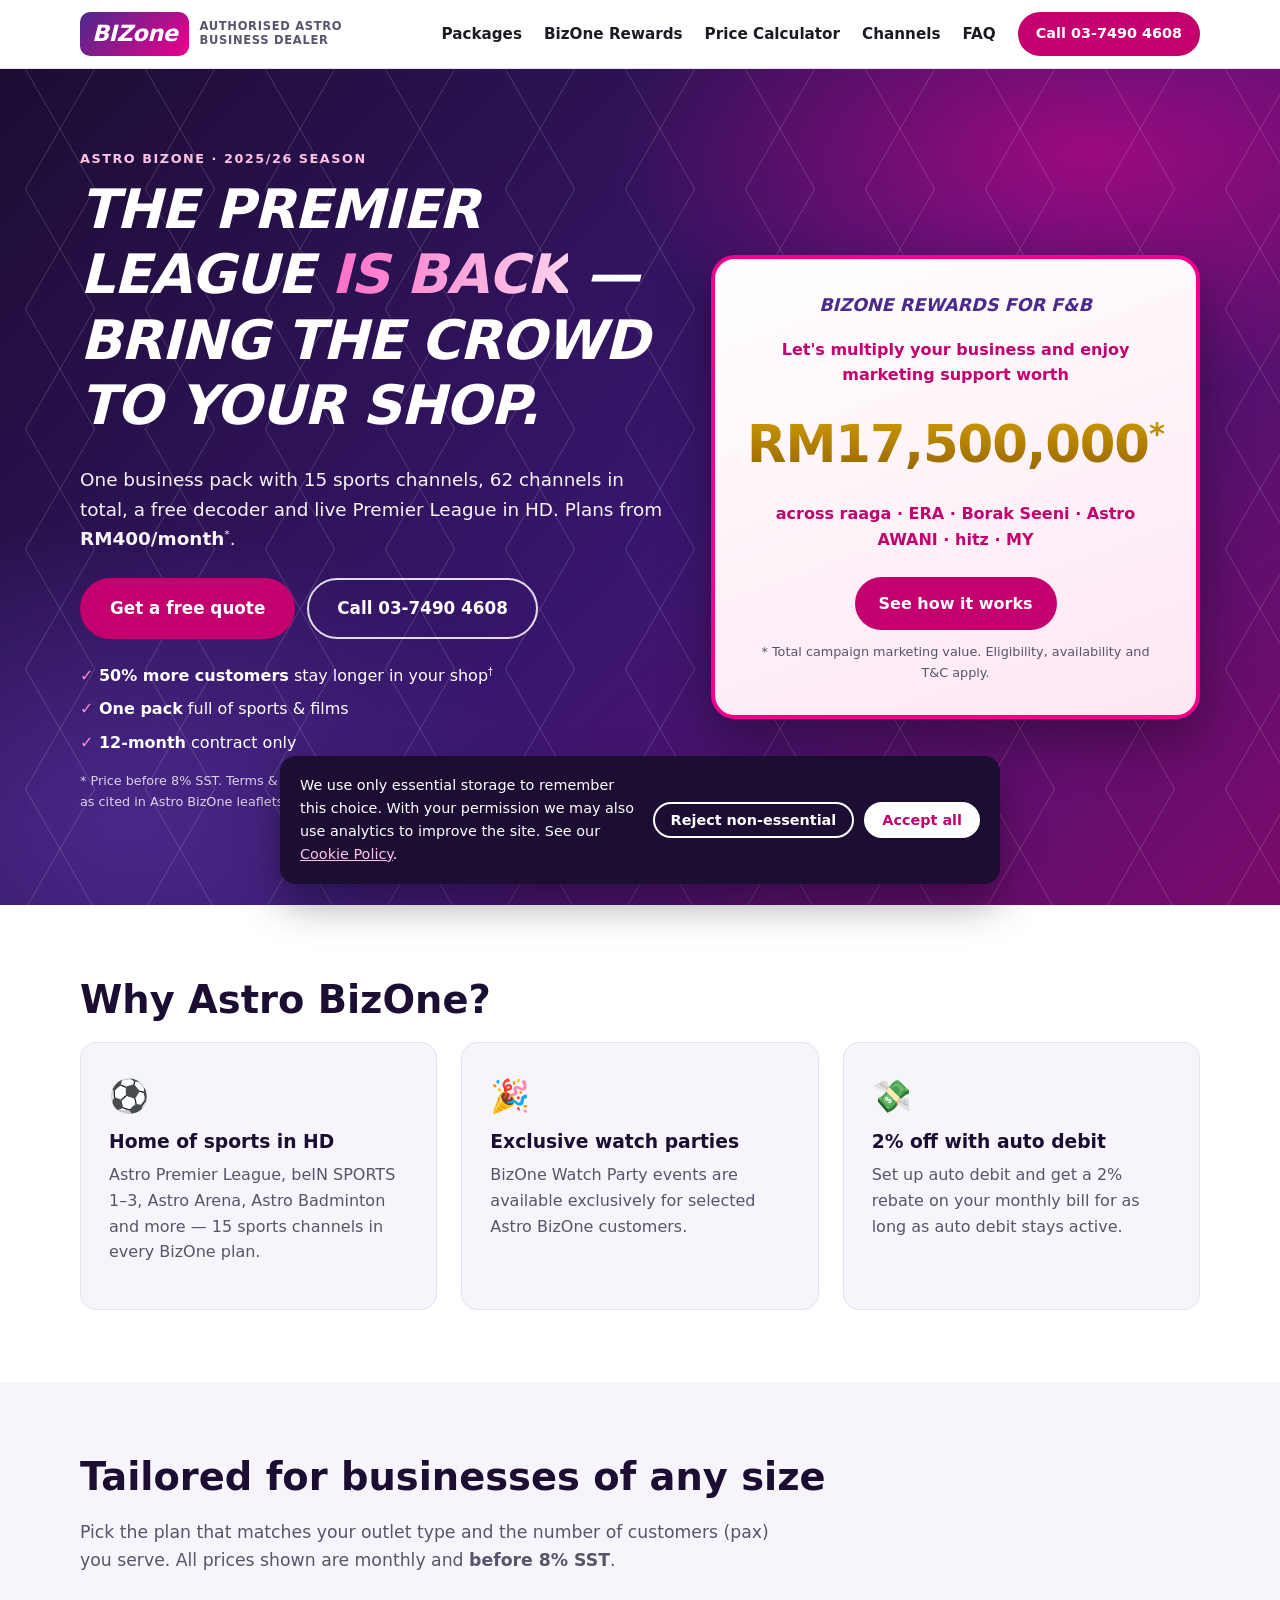
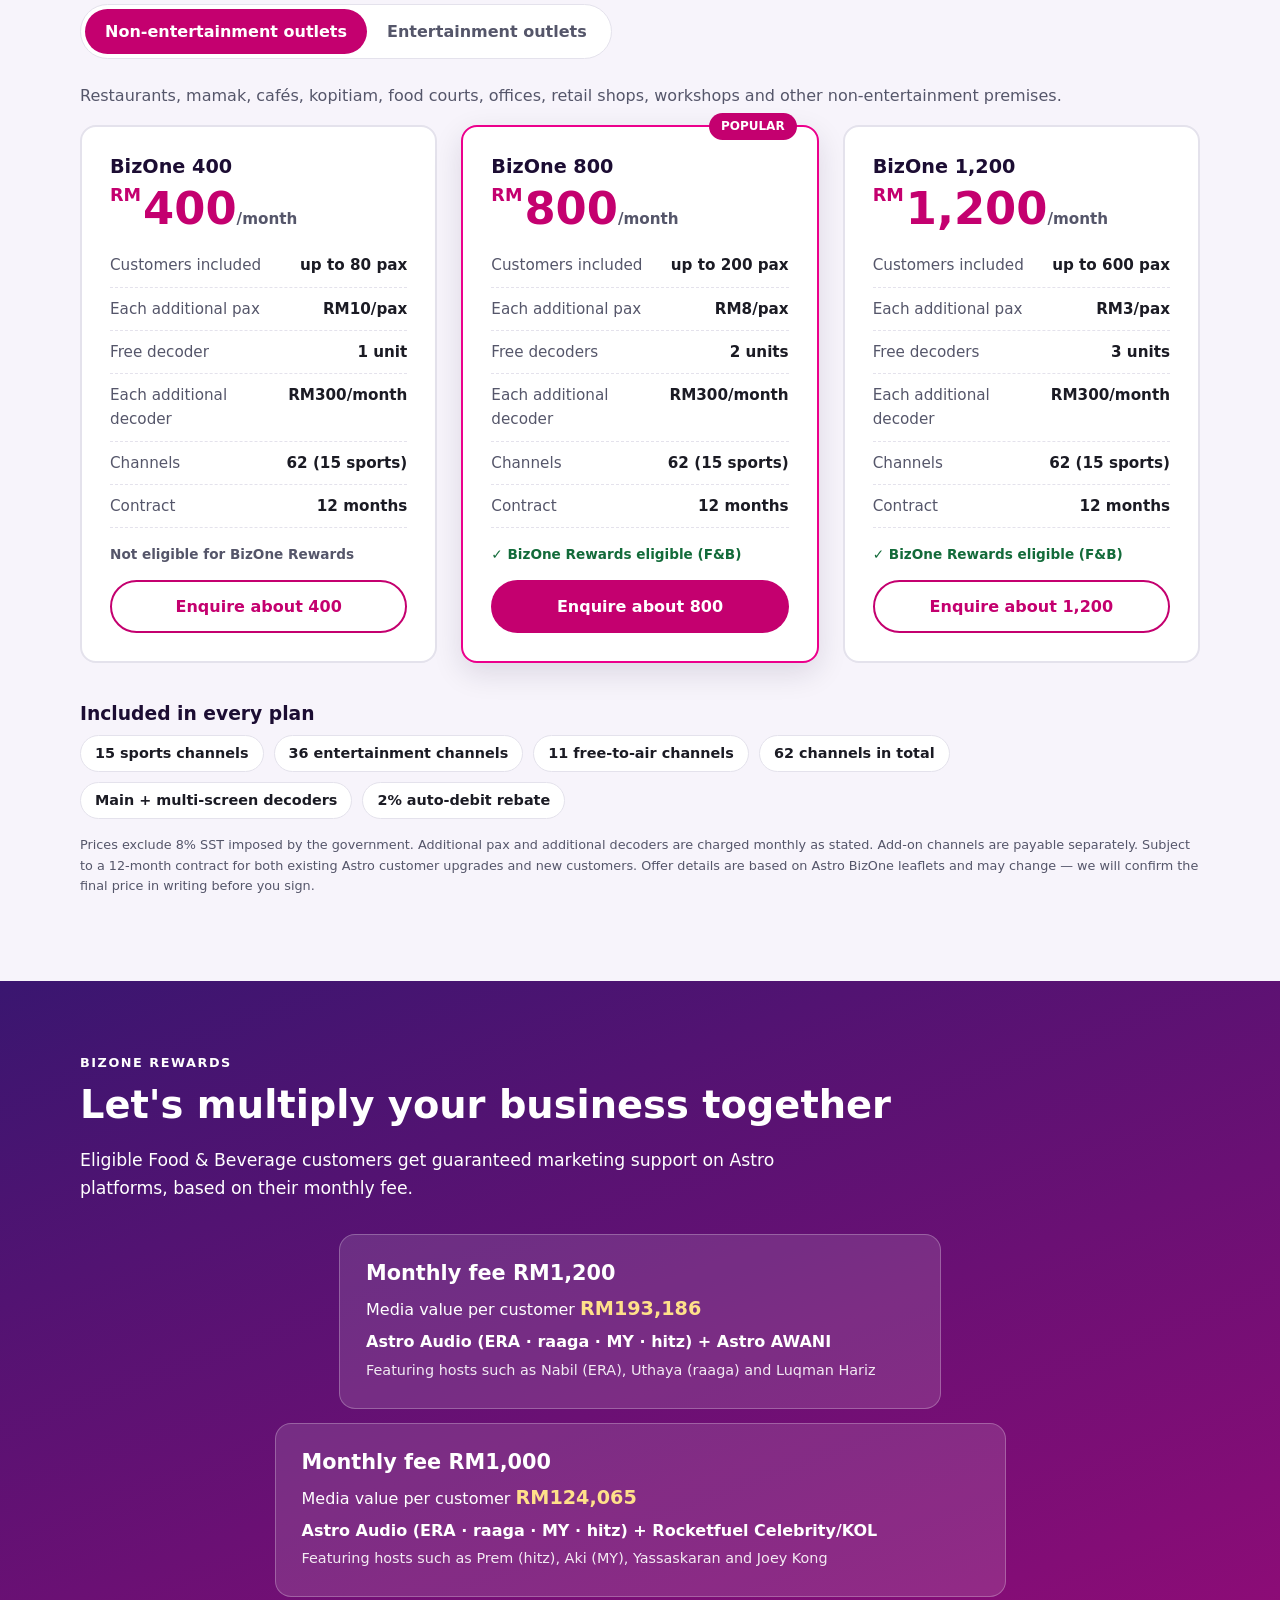
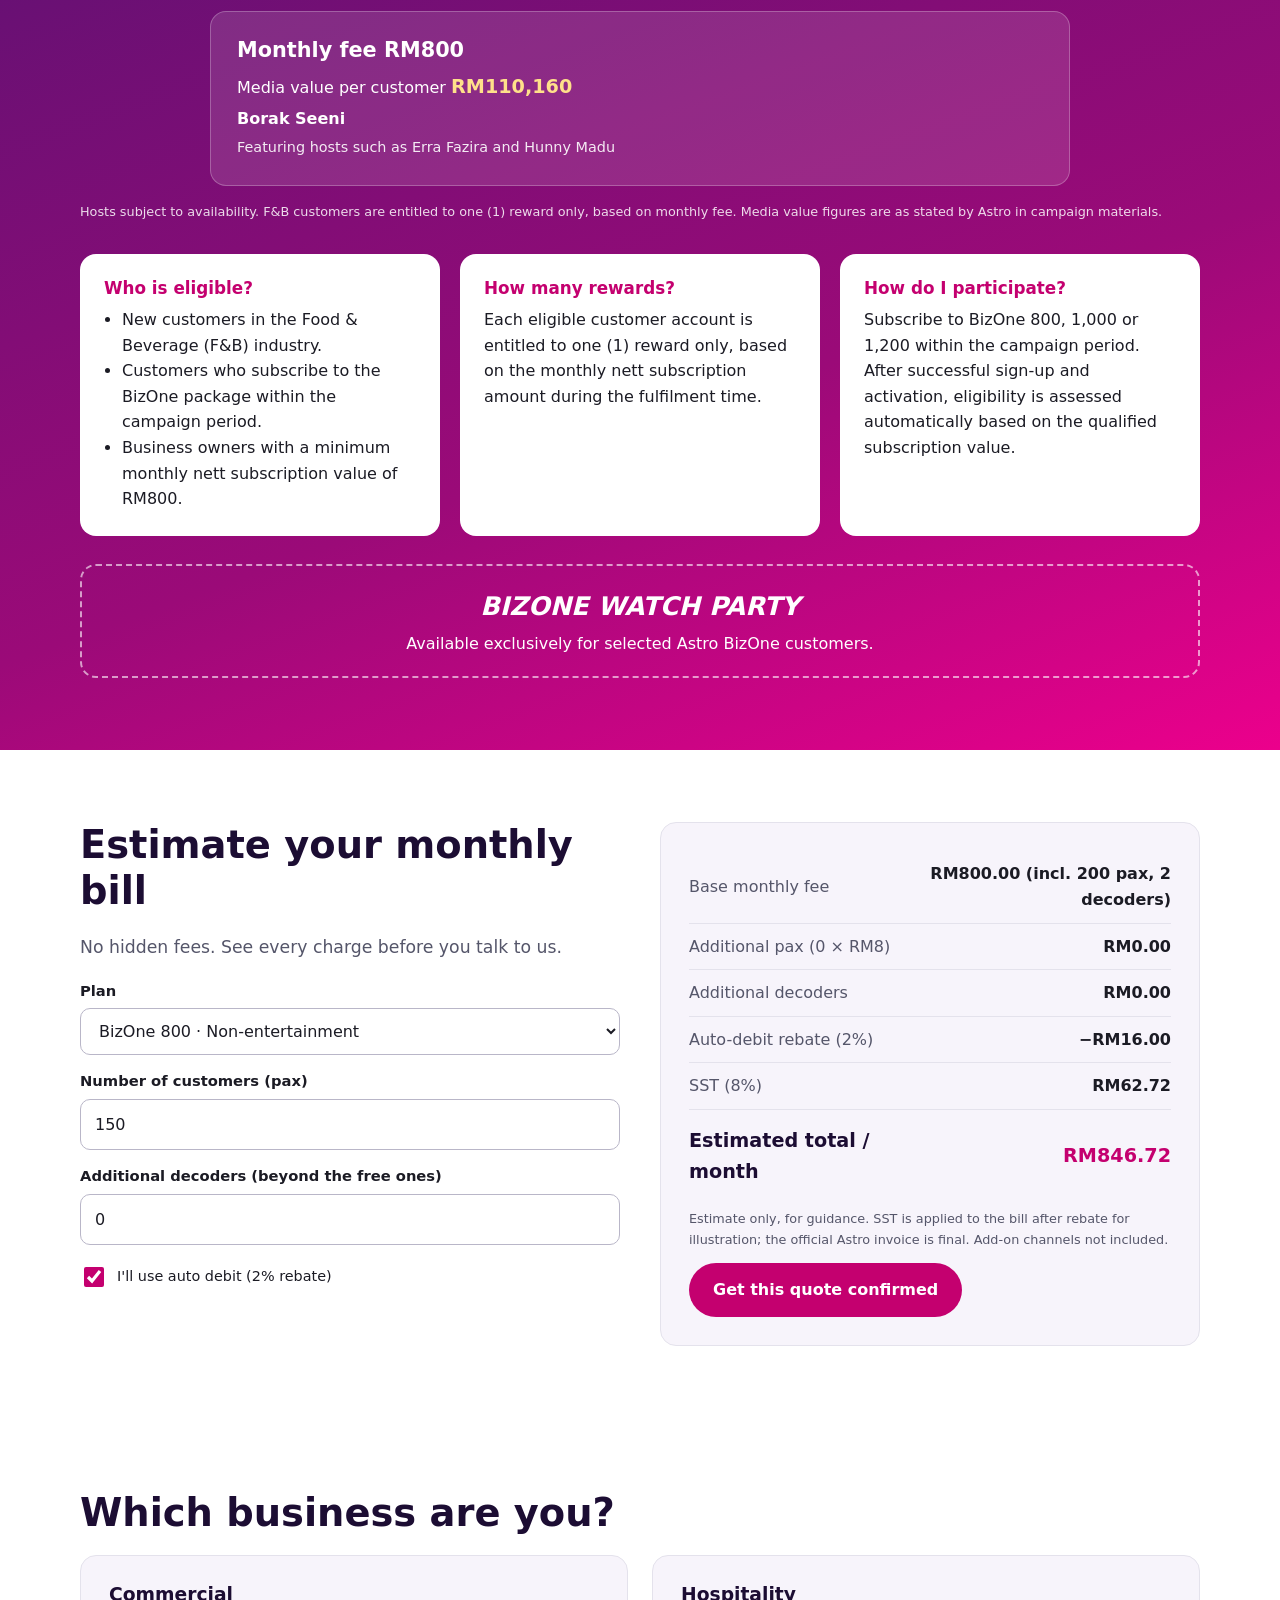
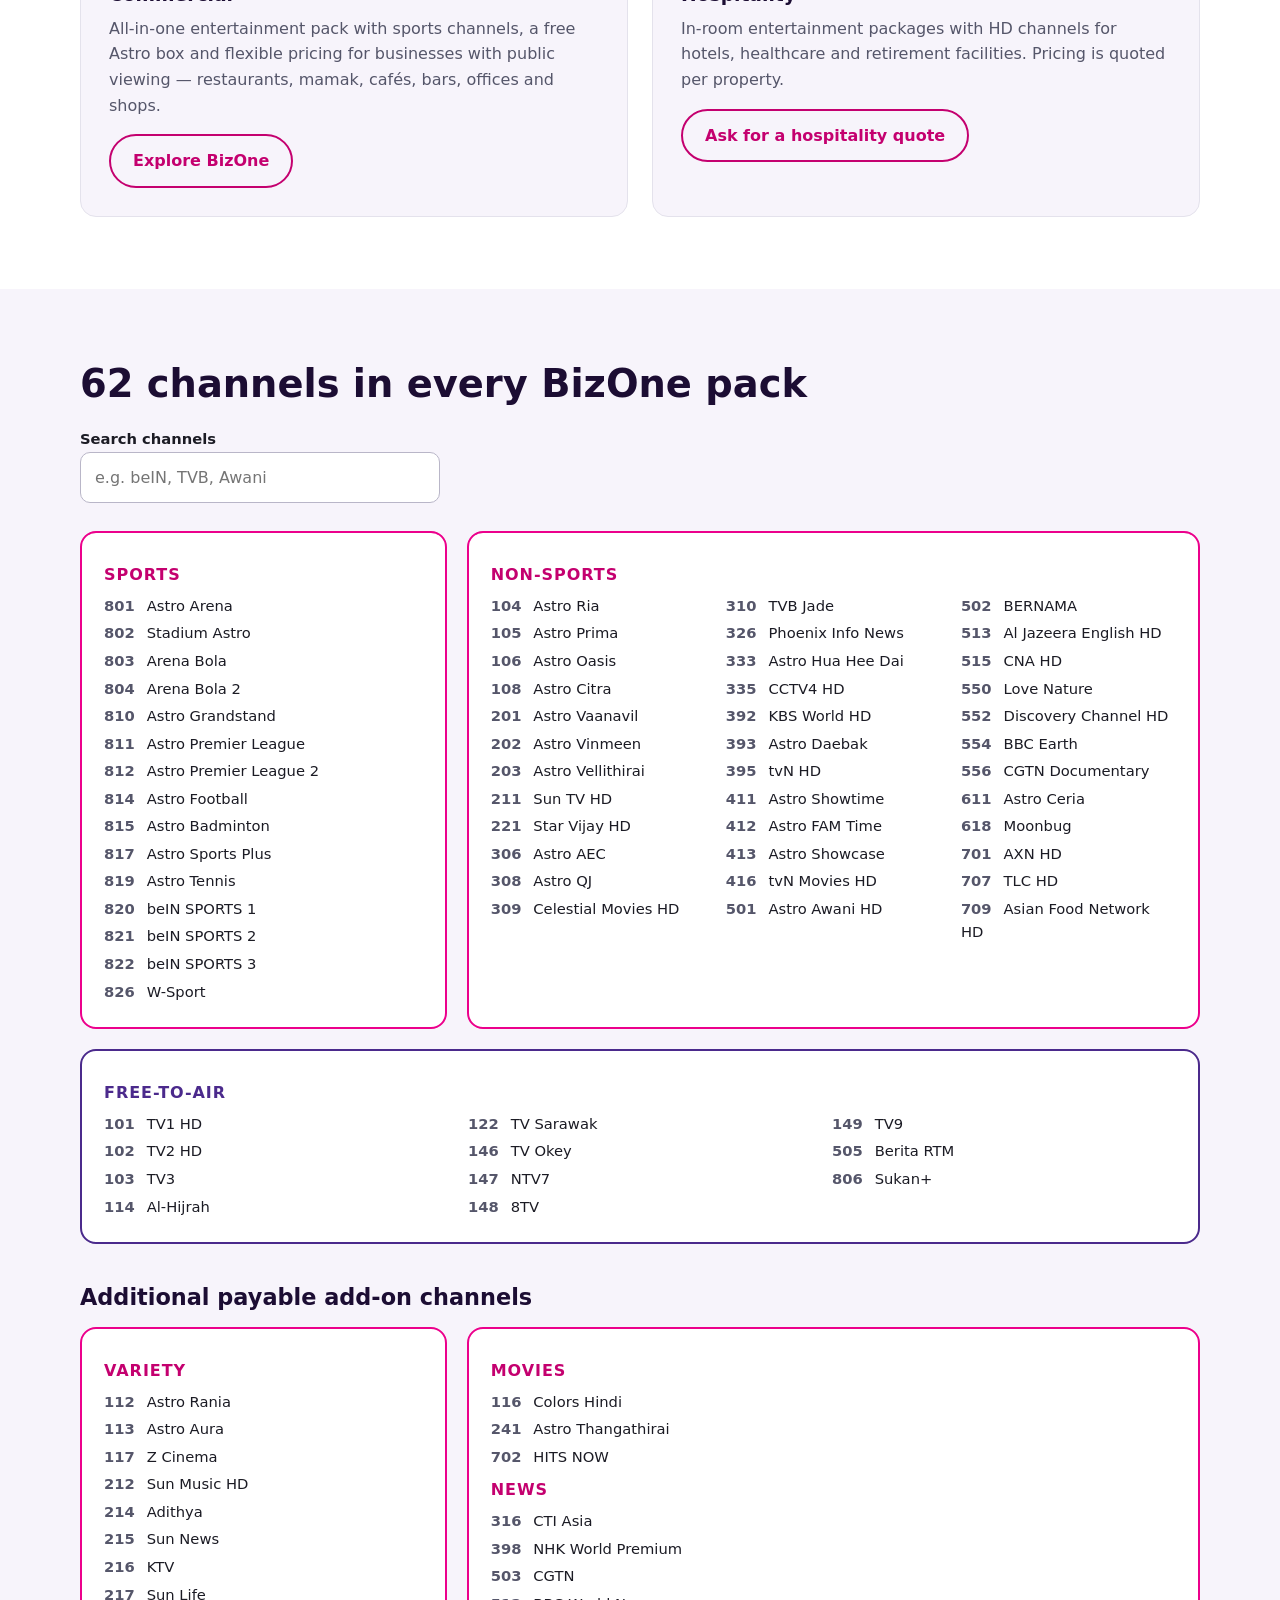
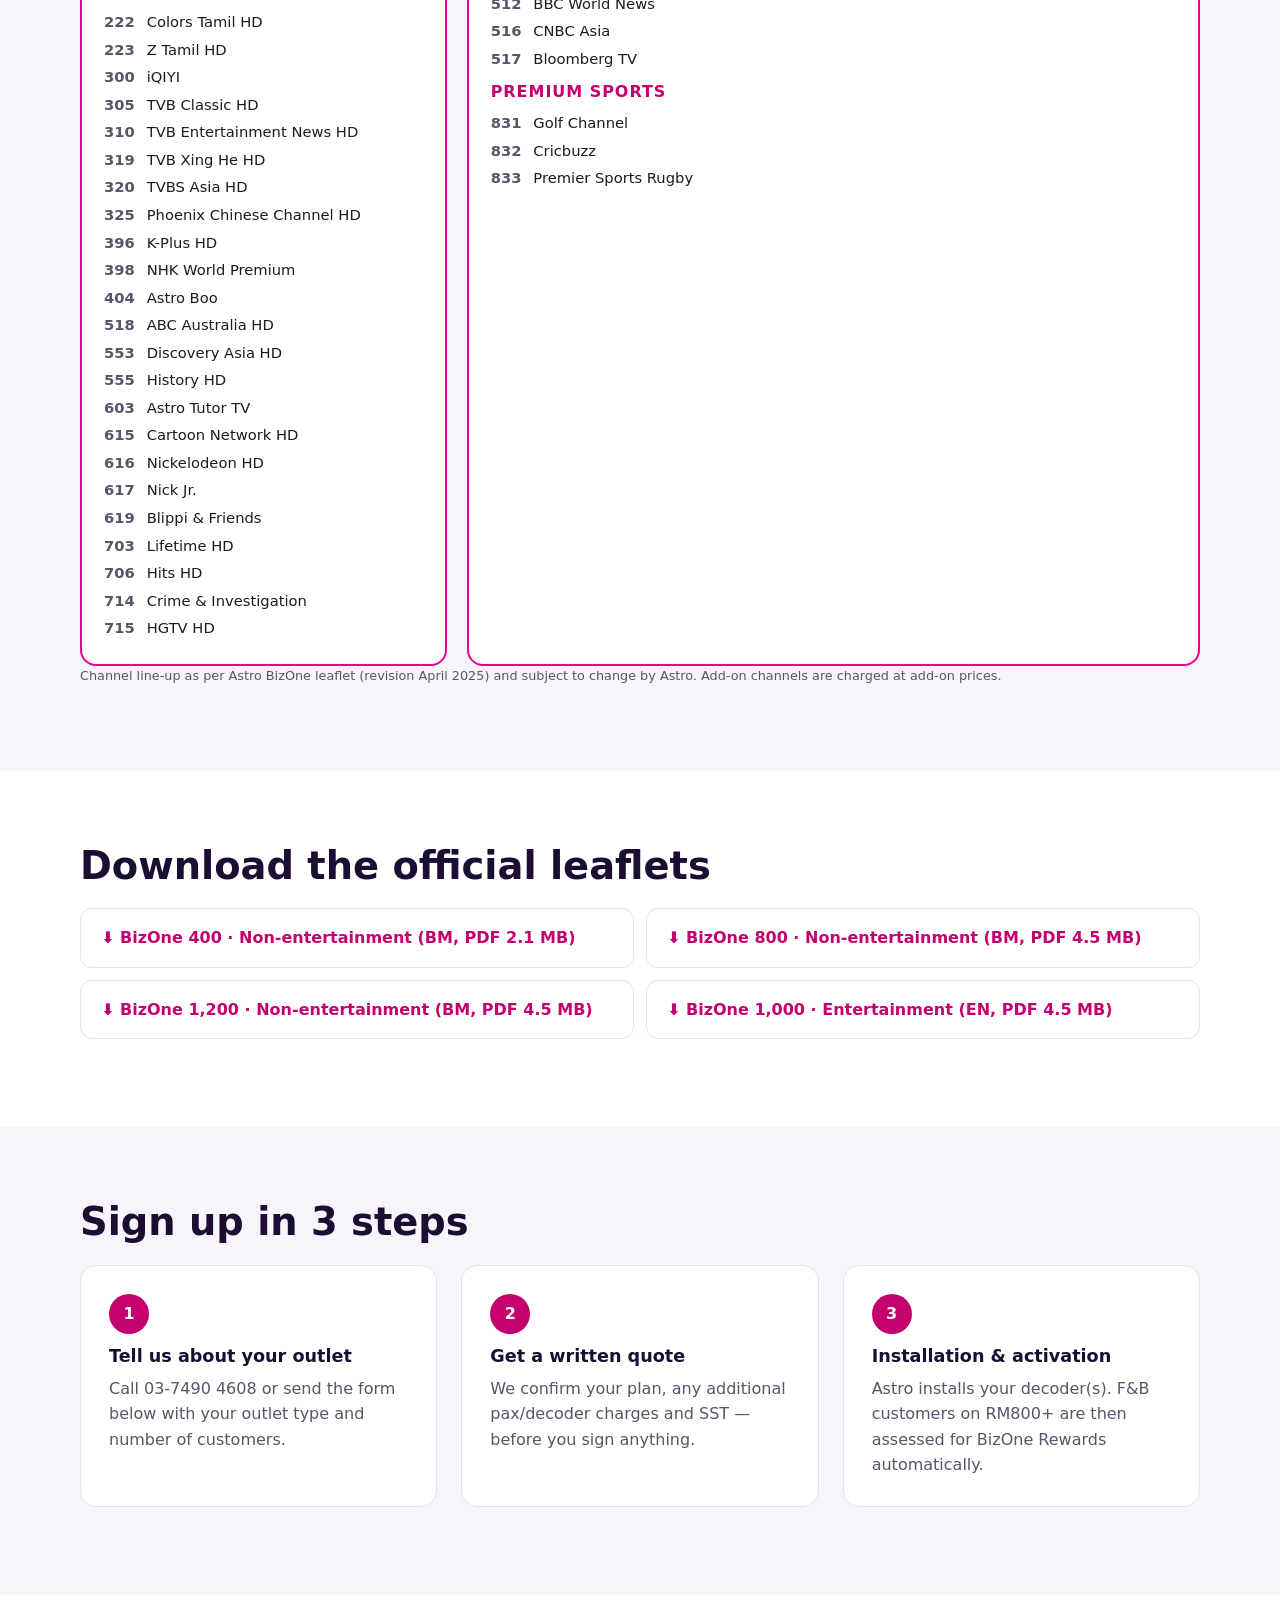
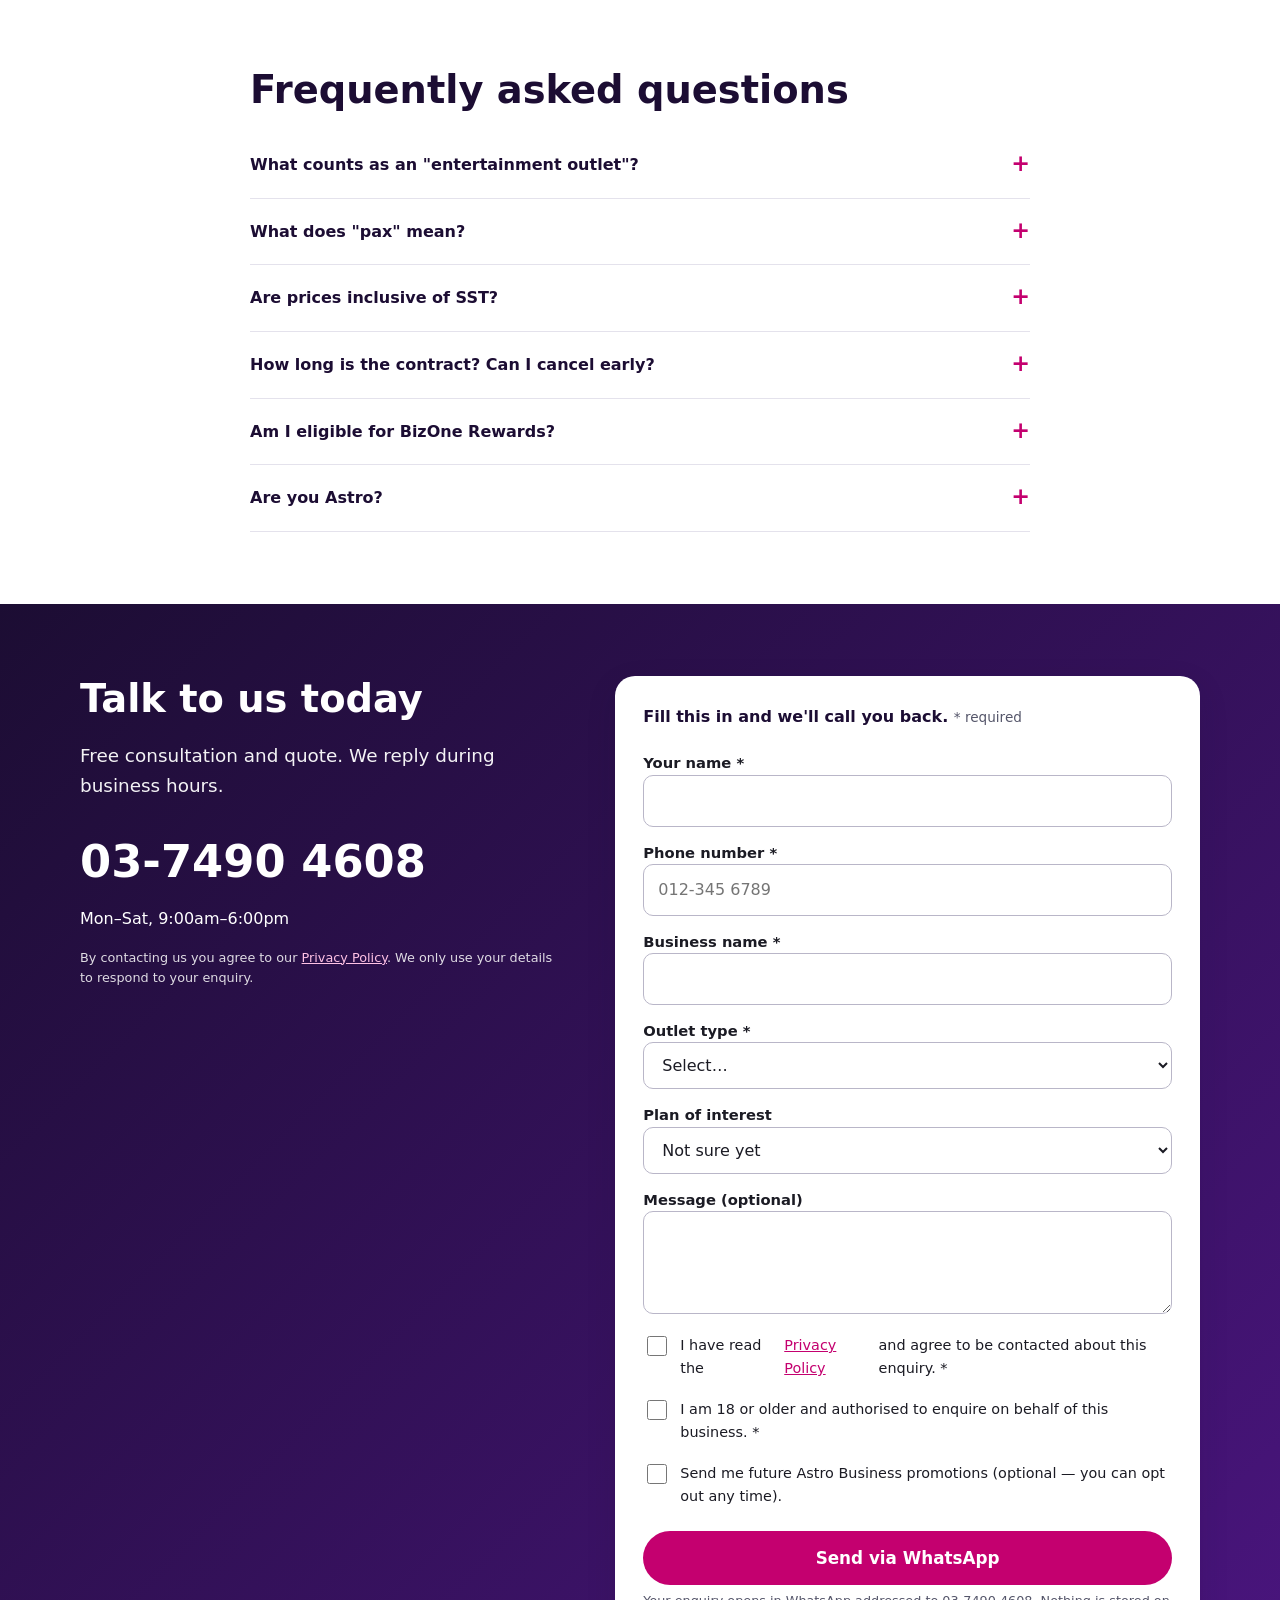
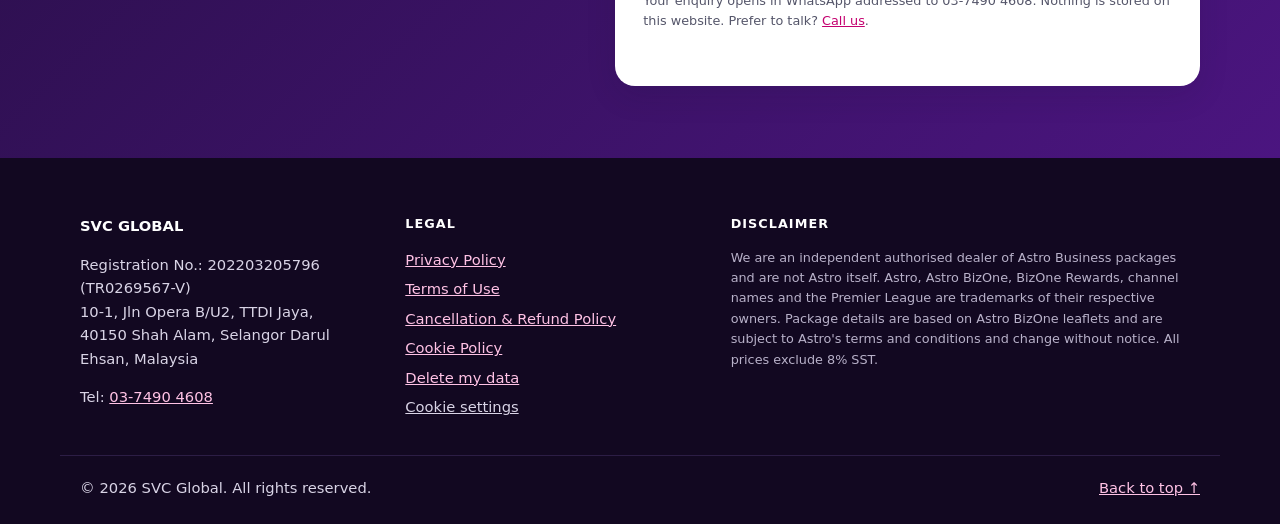
<file: index.html>
<!doctype html>
<html lang="en">
<head>
<meta charset="utf-8">
<meta name="viewport" content="width=device-width, initial-scale=1">
<meta http-equiv="Content-Security-Policy" content="default-src 'self'; script-src 'self'; style-src 'self'; img-src 'self' data:; font-src 'self'; connect-src 'self'; form-action 'self'; base-uri 'self'; object-src 'none'; upgrade-insecure-requests">
<meta name="referrer" content="strict-origin-when-cross-origin">
<title>Astro BizOne for Business | Premier League Packages from RM400 | Authorised Dealer</title>
<meta name="description" content="Get Astro BizOne for your restaurant, mamak, café, bar or office. Premier League & 62 channels from RM400/month. BizOne Rewards marketing support for F&B. Call 03-7490 4608.">
<link rel="icon" href="favicon.svg" type="image/svg+xml">
<link rel="stylesheet" href="css/styles.css">
</head>
<body>
<a class="skip-link" href="#main">Skip to main content</a>

<header class="site-header" id="top">
  <div class="container header-inner">
    <a class="brand" href="index.html" aria-label="Astro BizOne Authorised Dealer – home">
      <span class="brand-mark" aria-hidden="true">BIZ<em>one</em></span>
      <span class="brand-text">Authorised Astro<br>Business Dealer</span>
    </a>
    <button class="nav-toggle" aria-expanded="false" aria-controls="site-nav">
      <span class="sr-only">Open menu</span><span class="bar" aria-hidden="true"></span>
    </button>
    <nav id="site-nav" class="site-nav" aria-label="Main">
      <ul>
        <li><a href="#packages">Packages</a></li>
        <li><a href="#rewards">BizOne Rewards</a></li>
        <li><a href="#calculator">Price Calculator</a></li>
        <li><a href="#channels">Channels</a></li>
        <li><a href="#faq">FAQ</a></li>
        <li><a class="btn btn-sm btn-primary" href="tel:+60374904608">Call 03-7490 4608</a></li>
      </ul>
    </nav>
  </div>
</header>

<main id="main">

  <!-- HERO -->
  <section class="hero" aria-labelledby="hero-title">
    <div class="hero-bg" aria-hidden="true"></div>
    <div class="container hero-inner">
      <div class="hero-copy">
        <p class="eyebrow">Astro BizOne · 2025/26 Season</p>
        <h1 id="hero-title">The Premier League <span class="grad">is back</span> — bring the crowd to your shop.</h1>
        <p class="lead">One business pack with 15 sports channels, 62 channels in total, a free decoder and live Premier League in HD. Plans from <strong>RM400/month</strong><sup>*</sup>.</p>
        <div class="hero-cta">
          <a class="btn btn-primary btn-lg" href="#contact">Get a free quote</a>
          <a class="btn btn-ghost btn-lg" href="tel:+60374904608">Call 03-7490 4608</a>
        </div>
        <ul class="hero-points">
          <li><strong>50% more customers</strong> stay longer in your shop<sup>†</sup></li>
          <li><strong>One pack</strong> full of sports &amp; films</li>
          <li><strong>12-month</strong> contract only</li>
        </ul>
        <p class="fine">* Price before 8% SST. Terms &amp; conditions apply. † Based on Kantar Survey Report 2023, as cited in Astro BizOne leaflets.</p>
      </div>
      <aside class="hero-card" aria-label="BizOne Rewards highlight">
        <p class="hero-card-kicker">BizOne Rewards for F&amp;B</p>
        <p class="hero-card-sub">Let's multiply your business and enjoy marketing support worth</p>
        <p class="big-number">RM17,500,000<sup>*</sup></p>
        <p class="hero-card-sub">across raaga · ERA · Borak Seeni · Astro AWANI · hitz · MY</p>
        <a class="btn btn-light" href="#rewards">See how it works</a>
        <p class="fine">* Total campaign marketing value. Eligibility, availability and T&amp;C apply.</p>
      </aside>
    </div>
  </section>

  <!-- WHY -->
  <section class="section why" aria-labelledby="why-title">
    <div class="container">
      <h2 id="why-title" class="section-title">Why Astro BizOne?</h2>
      <div class="grid-3">
        <article class="feature">
          <div class="feature-icon" aria-hidden="true">⚽</div>
          <h3>Home of sports in HD</h3>
          <p>Astro Premier League, beIN SPORTS 1–3, Astro Arena, Astro Badminton and more — 15 sports channels in every BizOne plan.</p>
        </article>
        <article class="feature">
          <div class="feature-icon" aria-hidden="true">🎉</div>
          <h3>Exclusive watch parties</h3>
          <p>BizOne Watch Party events are available exclusively for selected Astro BizOne customers.</p>
        </article>
        <article class="feature">
          <div class="feature-icon" aria-hidden="true">💸</div>
          <h3>2% off with auto debit</h3>
          <p>Set up auto debit and get a 2% rebate on your monthly bill for as long as auto debit stays active.</p>
        </article>
      </div>
    </div>
  </section>

  <!-- PACKAGES -->
  <section class="section packages" id="packages" aria-labelledby="pkg-title">
    <div class="container">
      <h2 id="pkg-title" class="section-title">Tailored for businesses of any size</h2>
      <p class="section-lead">Pick the plan that matches your outlet type and the number of customers (pax) you serve. All prices shown are monthly and <strong>before 8% SST</strong>.</p>

      <div class="tabs" role="tablist" aria-label="Outlet type">
        <button role="tab" id="tab-non" aria-selected="true" aria-controls="panel-non" tabindex="0">Non-entertainment outlets</button>
        <button role="tab" id="tab-ent" aria-selected="false" aria-controls="panel-ent" tabindex="-1">Entertainment outlets</button>
      </div>

      <div class="tab-panel" id="panel-non" role="tabpanel" aria-labelledby="tab-non">
        <p class="panel-note">Restaurants, mamak, cafés, kopitiam, food courts, offices, retail shops, workshops and other non-entertainment premises.</p>
        <div class="plans">
          <article class="plan">
            <h3 class="plan-name">BizOne 400</h3>
            <p class="plan-price"><span class="cur">RM</span>400<span class="per">/month</span></p>
            <ul class="plan-list">
              <li><span>Customers included</span><strong>up to 80 pax</strong></li>
              <li><span>Each additional pax</span><strong>RM10/pax</strong></li>
              <li><span>Free decoder</span><strong>1 unit</strong></li>
              <li><span>Each additional decoder</span><strong>RM300/month</strong></li>
              <li><span>Channels</span><strong>62 (15 sports)</strong></li>
              <li><span>Contract</span><strong>12 months</strong></li>
            </ul>
            <p class="plan-tag muted">Not eligible for BizOne Rewards</p>
            <a class="btn btn-outline" href="#contact" data-plan="BizOne 400">Enquire about 400</a>
          </article>
          <article class="plan featured">
            <p class="ribbon">Popular</p>
            <h3 class="plan-name">BizOne 800</h3>
            <p class="plan-price"><span class="cur">RM</span>800<span class="per">/month</span></p>
            <ul class="plan-list">
              <li><span>Customers included</span><strong>up to 200 pax</strong></li>
              <li><span>Each additional pax</span><strong>RM8/pax</strong></li>
              <li><span>Free decoders</span><strong>2 units</strong></li>
              <li><span>Each additional decoder</span><strong>RM300/month</strong></li>
              <li><span>Channels</span><strong>62 (15 sports)</strong></li>
              <li><span>Contract</span><strong>12 months</strong></li>
            </ul>
            <p class="plan-tag">✓ BizOne Rewards eligible (F&amp;B)</p>
            <a class="btn btn-primary" href="#contact" data-plan="BizOne 800">Enquire about 800</a>
          </article>
          <article class="plan">
            <h3 class="plan-name">BizOne 1,200</h3>
            <p class="plan-price"><span class="cur">RM</span>1,200<span class="per">/month</span></p>
            <ul class="plan-list">
              <li><span>Customers included</span><strong>up to 600 pax</strong></li>
              <li><span>Each additional pax</span><strong>RM3/pax</strong></li>
              <li><span>Free decoders</span><strong>3 units</strong></li>
              <li><span>Each additional decoder</span><strong>RM300/month</strong></li>
              <li><span>Channels</span><strong>62 (15 sports)</strong></li>
              <li><span>Contract</span><strong>12 months</strong></li>
            </ul>
            <p class="plan-tag">✓ BizOne Rewards eligible (F&amp;B)</p>
            <a class="btn btn-outline" href="#contact" data-plan="BizOne 1200">Enquire about 1,200</a>
          </article>
        </div>
      </div>

      <div class="tab-panel" id="panel-ent" role="tabpanel" aria-labelledby="tab-ent" hidden>
        <p class="panel-note">Discotheque, nightclub, KTV lounge, karaoke, lounge, pub, bar, bistro, beer garden, multi-entertainment outlets, and restaurants with a pub or bar facility.</p>
        <div class="plans plans-single">
          <article class="plan featured">
            <h3 class="plan-name">BizOne 1,000 · Entertainment</h3>
            <p class="plan-price"><span class="cur">RM</span>1,000<span class="per">/month</span></p>
            <ul class="plan-list">
              <li><span>Customers included</span><strong>up to 300 pax</strong></li>
              <li><span>Each additional pax</span><strong>RM10/pax</strong></li>
              <li><span>Free decoders</span><strong>2 units</strong></li>
              <li><span>Each additional decoder</span><strong>RM300/month</strong></li>
              <li><span>Channels</span><strong>62 (15 sports)</strong></li>
              <li><span>Contract</span><strong>12 months</strong></li>
            </ul>
            <p class="plan-tag">✓ BizOne Rewards eligible (F&amp;B)</p>
            <a class="btn btn-primary" href="#contact" data-plan="BizOne 1000 Entertainment">Enquire about 1,000</a>
          </article>
        </div>
      </div>

      <div class="all-plans">
        <h3>Included in every plan</h3>
        <ul class="chips">
          <li>15 sports channels</li><li>36 entertainment channels</li><li>11 free-to-air channels</li><li>62 channels in total</li><li>Main + multi-screen decoders</li><li>2% auto-debit rebate</li>
        </ul>
        <p class="fine">Prices exclude 8% SST imposed by the government. Additional pax and additional decoders are charged monthly as stated. Add-on channels are payable separately. Subject to a 12-month contract for both existing Astro customer upgrades and new customers. Offer details are based on Astro BizOne leaflets and may change — we will confirm the final price in writing before you sign.</p>
      </div>
    </div>
  </section>

  <!-- REWARDS -->
  <section class="section rewards" id="rewards" aria-labelledby="rewards-title">
    <div class="container">
      <p class="eyebrow light">BizOne Rewards</p>
      <h2 id="rewards-title" class="section-title light">Let's multiply your business together</h2>
      <p class="section-lead light">Eligible Food &amp; Beverage customers get guaranteed marketing support on Astro platforms, based on their monthly fee.</p>

      <ol class="tiers">
        <li class="tier tier-3">
          <p class="tier-fee">Monthly fee RM1,200</p>
          <p class="tier-value">Media value per customer <strong>RM193,186</strong></p>
          <p class="tier-media">Astro Audio (ERA · raaga · MY · hitz) + Astro AWANI</p>
          <p class="tier-hosts">Featuring hosts such as Nabil (ERA), Uthaya (raaga) and Luqman Hariz</p>
        </li>
        <li class="tier tier-2">
          <p class="tier-fee">Monthly fee RM1,000</p>
          <p class="tier-value">Media value per customer <strong>RM124,065</strong></p>
          <p class="tier-media">Astro Audio (ERA · raaga · MY · hitz) + Rocketfuel Celebrity/KOL</p>
          <p class="tier-hosts">Featuring hosts such as Prem (hitz), Aki (MY), Yassaskaran and Joey Kong</p>
        </li>
        <li class="tier tier-1">
          <p class="tier-fee">Monthly fee RM800</p>
          <p class="tier-value">Media value per customer <strong>RM110,160</strong></p>
          <p class="tier-media">Borak Seeni</p>
          <p class="tier-hosts">Featuring hosts such as Erra Fazira and Hunny Madu</p>
        </li>
      </ol>
      <p class="fine light">Hosts subject to availability. F&amp;B customers are entitled to one (1) reward only, based on monthly fee. Media value figures are as stated by Astro in campaign materials.</p>

      <div class="eligibility">
        <div>
          <h3>Who is eligible?</h3>
          <ul>
            <li>New customers in the Food &amp; Beverage (F&amp;B) industry.</li>
            <li>Customers who subscribe to the BizOne package within the campaign period.</li>
            <li>Business owners with a minimum monthly nett subscription value of RM800.</li>
          </ul>
        </div>
        <div>
          <h3>How many rewards?</h3>
          <p>Each eligible customer account is entitled to one (1) reward only, based on the monthly nett subscription amount during the fulfilment time.</p>
        </div>
        <div>
          <h3>How do I participate?</h3>
          <p>Subscribe to BizOne 800, 1,000 or 1,200 within the campaign period. After successful sign-up and activation, eligibility is assessed automatically based on the qualified subscription value.</p>
        </div>
      </div>

      <div class="party">
        <p class="party-title">BizOne Watch Party</p>
        <p>Available exclusively for selected Astro BizOne customers.</p>
      </div>
    </div>
  </section>

  <!-- CALCULATOR -->
  <section class="section calculator" id="calculator" aria-labelledby="calc-title">
    <div class="container calc-wrap">
      <div>
        <h2 id="calc-title" class="section-title">Estimate your monthly bill</h2>
        <p class="section-lead">No hidden fees. See every charge before you talk to us.</p>
        <form class="calc-form" id="calc-form" novalidate>
          <label for="calc-plan">Plan</label>
          <select id="calc-plan" name="plan">
            <option value="400">BizOne 400 · Non-entertainment</option>
            <option value="800" selected>BizOne 800 · Non-entertainment</option>
            <option value="1200">BizOne 1,200 · Non-entertainment</option>
            <option value="1000">BizOne 1,000 · Entertainment</option>
          </select>
          <label for="calc-pax">Number of customers (pax)</label>
          <input id="calc-pax" name="pax" type="number" inputmode="numeric" min="1" max="5000" step="1" value="150">
          <label for="calc-dec">Additional decoders (beyond the free ones)</label>
          <input id="calc-dec" name="decoders" type="number" inputmode="numeric" min="0" max="20" step="1" value="0">
          <label class="check"><input id="calc-ad" type="checkbox" checked> I'll use auto debit (2% rebate)</label>
        </form>
      </div>
      <div class="calc-result" aria-live="polite">
        <table class="calc-table">
          <caption class="sr-only">Monthly estimate breakdown</caption>
          <tbody>
            <tr><th scope="row">Base monthly fee</th><td id="r-base">–</td></tr>
            <tr><th scope="row" id="r-pax-label">Additional pax</th><td id="r-pax">–</td></tr>
            <tr><th scope="row">Additional decoders</th><td id="r-dec">–</td></tr>
            <tr><th scope="row">Auto-debit rebate (2%)</th><td id="r-ad">–</td></tr>
            <tr><th scope="row">SST (8%)</th><td id="r-sst">–</td></tr>
            <tr class="total"><th scope="row">Estimated total / month</th><td id="r-total">–</td></tr>
          </tbody>
        </table>
        <p class="fine">Estimate only, for guidance. SST is applied to the bill after rebate for illustration; the official Astro invoice is final. Add-on channels not included.</p>
        <a class="btn btn-primary" href="#contact" id="calc-cta">Get this quote confirmed</a>
      </div>
    </div>
  </section>

  <!-- WHICH ARE YOU -->
  <section class="section segments" aria-labelledby="seg-title">
    <div class="container">
      <h2 id="seg-title" class="section-title">Which business are you?</h2>
      <div class="grid-2">
        <article class="segment">
          <h3>Commercial</h3>
          <p>All-in-one entertainment pack with sports channels, a free Astro box and flexible pricing for businesses with public viewing — restaurants, mamak, cafés, bars, offices and shops.</p>
          <a class="btn btn-outline" href="#packages">Explore BizOne</a>
        </article>
        <article class="segment">
          <h3>Hospitality</h3>
          <p>In-room entertainment packages with HD channels for hotels, healthcare and retirement facilities. Pricing is quoted per property.</p>
          <a class="btn btn-outline" href="#contact" data-plan="Hospitality">Ask for a hospitality quote</a>
        </article>
      </div>
    </div>
  </section>

  <!-- CHANNELS -->
  <section class="section channels" id="channels" aria-labelledby="ch-title">
    <div class="container">
      <h2 id="ch-title" class="section-title">62 channels in every BizOne pack</h2>
      <div class="ch-search">
        <label for="ch-filter">Search channels</label>
        <input id="ch-filter" type="search" placeholder="e.g. beIN, TVB, Awani" autocomplete="off" maxlength="40">
      </div>
      <div class="ch-grid" id="ch-grid">
        <div class="ch-box">
          <h3>Sports</h3>
          <ul class="ch-list">
            <li><b>801</b> Astro Arena</li><li><b>802</b> Stadium Astro</li><li><b>803</b> Arena Bola</li><li><b>804</b> Arena Bola 2</li><li><b>810</b> Astro Grandstand</li><li><b>811</b> Astro Premier League</li><li><b>812</b> Astro Premier League 2</li><li><b>814</b> Astro Football</li><li><b>815</b> Astro Badminton</li><li><b>817</b> Astro Sports Plus</li><li><b>819</b> Astro Tennis</li><li><b>820</b> beIN SPORTS 1</li><li><b>821</b> beIN SPORTS 2</li><li><b>822</b> beIN SPORTS 3</li><li><b>826</b> W-Sport</li>
          </ul>
        </div>
        <div class="ch-box ch-wide">
          <h3>Non-sports</h3>
          <ul class="ch-list cols">
            <li><b>104</b> Astro Ria</li><li><b>105</b> Astro Prima</li><li><b>106</b> Astro Oasis</li><li><b>108</b> Astro Citra</li><li><b>201</b> Astro Vaanavil</li><li><b>202</b> Astro Vinmeen</li><li><b>203</b> Astro Vellithirai</li><li><b>211</b> Sun TV HD</li><li><b>221</b> Star Vijay HD</li><li><b>306</b> Astro AEC</li><li><b>308</b> Astro QJ</li><li><b>309</b> Celestial Movies HD</li><li><b>310</b> TVB Jade</li><li><b>326</b> Phoenix Info News</li><li><b>333</b> Astro Hua Hee Dai</li><li><b>335</b> CCTV4 HD</li><li><b>392</b> KBS World HD</li><li><b>393</b> Astro Daebak</li><li><b>395</b> tvN HD</li><li><b>411</b> Astro Showtime</li><li><b>412</b> Astro FAM Time</li><li><b>413</b> Astro Showcase</li><li><b>416</b> tvN Movies HD</li><li><b>501</b> Astro Awani HD</li><li><b>502</b> BERNAMA</li><li><b>513</b> Al Jazeera English HD</li><li><b>515</b> CNA HD</li><li><b>550</b> Love Nature</li><li><b>552</b> Discovery Channel HD</li><li><b>554</b> BBC Earth</li><li><b>556</b> CGTN Documentary</li><li><b>611</b> Astro Ceria</li><li><b>618</b> Moonbug</li><li><b>701</b> AXN HD</li><li><b>707</b> TLC HD</li><li><b>709</b> Asian Food Network HD</li>
          </ul>
        </div>
        <div class="ch-box ch-wide ch-fta">
          <h3>Free-to-air</h3>
          <ul class="ch-list cols">
            <li><b>101</b> TV1 HD</li><li><b>102</b> TV2 HD</li><li><b>103</b> TV3</li><li><b>114</b> Al-Hijrah</li><li><b>122</b> TV Sarawak</li><li><b>146</b> TV Okey</li><li><b>147</b> NTV7</li><li><b>148</b> 8TV</li><li><b>149</b> TV9</li><li><b>505</b> Berita RTM</li><li><b>806</b> Sukan+</li>
          </ul>
        </div>
      </div>

      <h3 class="addon-title">Additional payable add-on channels</h3>
      <div class="ch-grid ch-addons" id="ch-addons">
        <div class="ch-box ch-wide">
          <h3>Variety</h3>
          <ul class="ch-list cols">
            <li><b>112</b> Astro Rania</li><li><b>113</b> Astro Aura</li><li><b>117</b> Z Cinema</li><li><b>212</b> Sun Music HD</li><li><b>214</b> Adithya</li><li><b>215</b> Sun News</li><li><b>216</b> KTV</li><li><b>217</b> Sun Life</li><li><b>222</b> Colors Tamil HD</li><li><b>223</b> Z Tamil HD</li><li><b>300</b> iQIYI</li><li><b>305</b> TVB Classic HD</li><li><b>310</b> TVB Entertainment News HD</li><li><b>319</b> TVB Xing He HD</li><li><b>320</b> TVBS Asia HD</li><li><b>325</b> Phoenix Chinese Channel HD</li><li><b>396</b> K-Plus HD</li><li><b>398</b> NHK World Premium</li><li><b>404</b> Astro Boo</li><li><b>518</b> ABC Australia HD</li><li><b>553</b> Discovery Asia HD</li><li><b>555</b> History HD</li><li><b>603</b> Astro Tutor TV</li><li><b>615</b> Cartoon Network HD</li><li><b>616</b> Nickelodeon HD</li><li><b>617</b> Nick Jr.</li><li><b>619</b> Blippi &amp; Friends</li><li><b>703</b> Lifetime HD</li><li><b>706</b> Hits HD</li><li><b>714</b> Crime &amp; Investigation</li><li><b>715</b> HGTV HD</li>
          </ul>
        </div>
        <div class="ch-box">
          <h3>Movies</h3>
          <ul class="ch-list"><li><b>116</b> Colors Hindi</li><li><b>241</b> Astro Thangathirai</li><li><b>702</b> HITS NOW</li></ul>
          <h3>News</h3>
          <ul class="ch-list"><li><b>316</b> CTI Asia</li><li><b>398</b> NHK World Premium</li><li><b>503</b> CGTN</li><li><b>512</b> BBC World News</li><li><b>516</b> CNBC Asia</li><li><b>517</b> Bloomberg TV</li></ul>
          <h3>Premium sports</h3>
          <ul class="ch-list"><li><b>831</b> Golf Channel</li><li><b>832</b> Cricbuzz</li><li><b>833</b> Premier Sports Rugby</li></ul>
        </div>
      </div>
      <p class="fine" id="ch-empty" hidden>No channels match your search.</p>
      <p class="fine">Channel line-up as per Astro BizOne leaflet (revision April 2025) and subject to change by Astro. Add-on channels are charged at add-on prices.</p>
    </div>
  </section>

  <!-- BROCHURES -->
  <section class="section brochures" aria-labelledby="br-title">
    <div class="container">
      <h2 id="br-title" class="section-title">Download the official leaflets</h2>
      <ul class="br-list">
        <li><a href="brochures/astro-bizone-400-bm.pdf" download>BizOne 400 · Non-entertainment (BM, PDF 2.1 MB)</a></li>
        <li><a href="brochures/astro-bizone-800-bm.pdf" download>BizOne 800 · Non-entertainment (BM, PDF 4.5 MB)</a></li>
        <li><a href="brochures/astro-bizone-1200-bm.pdf" download>BizOne 1,200 · Non-entertainment (BM, PDF 4.5 MB)</a></li>
        <li><a href="brochures/astro-bizone-1000-entertainment-en.pdf" download>BizOne 1,000 · Entertainment (EN, PDF 4.5 MB)</a></li>
      </ul>
    </div>
  </section>

  <!-- HOW -->
  <section class="section how" aria-labelledby="how-title">
    <div class="container">
      <h2 id="how-title" class="section-title">Sign up in 3 steps</h2>
      <ol class="steps">
        <li><h3>Tell us about your outlet</h3><p>Call 03-7490 4608 or send the form below with your outlet type and number of customers.</p></li>
        <li><h3>Get a written quote</h3><p>We confirm your plan, any additional pax/decoder charges and SST — before you sign anything.</p></li>
        <li><h3>Installation &amp; activation</h3><p>Astro installs your decoder(s). F&amp;B customers on RM800+ are then assessed for BizOne Rewards automatically.</p></li>
      </ol>
    </div>
  </section>

  <!-- FAQ -->
  <section class="section faq" id="faq" aria-labelledby="faq-title">
    <div class="container narrow">
      <h2 id="faq-title" class="section-title">Frequently asked questions</h2>
      <details>
        <summary>What counts as an "entertainment outlet"?</summary>
        <p>Discotheques, nightclubs, KTV lounges, karaoke, lounges, pubs, bars, bistros, beer gardens, multi-entertainment outlets and restaurants with a pub or bar facility. These outlets use the BizOne 1,000 Entertainment plan.</p>
      </details>
      <details>
        <summary>What does "pax" mean?</summary>
        <p>Pax refers to the customer capacity of your premises. Each plan includes a number of pax; beyond that, a per-pax monthly charge applies (RM3–RM10 depending on plan).</p>
      </details>
      <details>
        <summary>Are prices inclusive of SST?</summary>
        <p>No. All package prices shown exclude 8% SST imposed by the government. Our price calculator shows the SST amount separately.</p>
      </details>
      <details>
        <summary>How long is the contract? Can I cancel early?</summary>
        <p>All BizOne plans are subject to a 12-month contract for both new customers and existing Astro customers upgrading. Early termination is governed by Astro's subscription terms — see our <a href="refund.html">Cancellation &amp; Refund Policy</a>.</p>
      </details>
      <details>
        <summary>Am I eligible for BizOne Rewards?</summary>
        <p>If you are a new F&amp;B customer subscribing to BizOne 800, 1,000 or 1,200 during the campaign period with a minimum monthly nett subscription of RM800, you will be assessed automatically after activation. One reward per account.</p>
      </details>
      <details>
        <summary>Are you Astro?</summary>
        <p>No. SVC Global is an independent authorised dealer that helps businesses subscribe to Astro Business packages. Your subscription contract and billing are with Astro (MEASAT Broadcast Network Systems Sdn Bhd). For billing or technical support after installation you can also contact Astro Business directly at 03-9544 7566.</p>
      </details>
    </div>
  </section>

  <!-- CONTACT -->
  <section class="section contact" id="contact" aria-labelledby="contact-title">
    <div class="container contact-wrap">
      <div class="contact-info">
        <h2 id="contact-title" class="section-title light">Talk to us today</h2>
        <p class="lead light">Free consultation and quote. We reply during business hours.</p>
        <a class="phone-big" href="tel:+60374904608">03-7490 4608</a>
        <p class="light">Mon–Sat, 9:00am–6:00pm</p>
        <p class="fine light">By contacting us you agree to our <a href="privacy.html">Privacy Policy</a>. We only use your details to respond to your enquiry.</p>
      </div>

      <form class="contact-form" id="contact-form" novalidate autocomplete="on">
        <p class="form-intro">Fill this in and we'll call you back. <span class="req-note">* required</span></p>
        <div class="hp" aria-hidden="true">
          <label for="website">Leave this empty</label>
          <input id="website" name="website" type="text" tabindex="-1" autocomplete="off">
        </div>
        <div class="field">
          <label for="f-name">Your name *</label>
          <input id="f-name" name="name" type="text" required maxlength="80" autocomplete="name">
          <p class="err" id="e-name" aria-live="polite"></p>
        </div>
        <div class="field">
          <label for="f-phone">Phone number *</label>
          <input id="f-phone" name="phone" type="tel" required maxlength="16" inputmode="tel" autocomplete="tel" placeholder="012-345 6789">
          <p class="err" id="e-phone" aria-live="polite"></p>
        </div>
        <div class="field">
          <label for="f-biz">Business name *</label>
          <input id="f-biz" name="business" type="text" required maxlength="100" autocomplete="organization">
          <p class="err" id="e-biz" aria-live="polite"></p>
        </div>
        <div class="field">
          <label for="f-type">Outlet type *</label>
          <select id="f-type" name="type" required>
            <option value="">Select…</option>
            <option>Restaurant / Mamak / Café</option>
            <option>Bar / Pub / Lounge / KTV</option>
            <option>Office / Retail / Other</option>
            <option>Hotel / Hospitality</option>
          </select>
          <p class="err" id="e-type" aria-live="polite"></p>
        </div>
        <div class="field">
          <label for="f-plan">Plan of interest</label>
          <select id="f-plan" name="plan">
            <option value="">Not sure yet</option>
            <option>BizOne 400</option><option>BizOne 800</option><option>BizOne 1200</option><option>BizOne 1000 Entertainment</option><option>Hospitality</option>
          </select>
        </div>
        <div class="field">
          <label for="f-msg">Message (optional)</label>
          <textarea id="f-msg" name="message" rows="3" maxlength="500"></textarea>
        </div>
        <label class="check"><input id="f-consent" type="checkbox" required> I have read the <a href="privacy.html">Privacy Policy</a> and agree to be contacted about this enquiry. *</label>
        <p class="err" id="e-consent" aria-live="polite"></p>
        <label class="check"><input id="f-age" type="checkbox" required> I am 18 or older and authorised to enquire on behalf of this business. *</label>
        <p class="err" id="e-age" aria-live="polite"></p>
        <label class="check"><input id="f-mkt" type="checkbox"> Send me future Astro Business promotions (optional — you can opt out any time).</label>
        <button class="btn btn-primary btn-lg" type="submit">Send via WhatsApp</button>
        <p class="fine">Your enquiry opens in WhatsApp addressed to 03-7490 4608. Nothing is stored on this website. Prefer to talk? <a href="tel:+60374904608">Call us</a>.</p>
        <p class="form-status" id="form-status" role="status"></p>
      </form>
    </div>
  </section>

</main>

<footer class="site-footer">
  <div class="container footer-grid">
    <div>
      <p class="footer-brand">SVC GLOBAL</p>
      <p>Registration No.: 202203205796 (TR0269567-V)<br>10-1, Jln Opera B/U2, TTDI Jaya,<br>40150 Shah Alam, Selangor Darul Ehsan, Malaysia</p>
      <p>Tel: <a href="tel:+60374904608">03-7490 4608</a></p>
    </div>
    <div>
      <p class="footer-h">Legal</p>
      <ul>
        <li><a href="privacy.html">Privacy Policy</a></li>
        <li><a href="terms.html">Terms of Use</a></li>
        <li><a href="refund.html">Cancellation &amp; Refund Policy</a></li>
        <li><a href="cookies.html">Cookie Policy</a></li>
        <li><a href="privacy.html#delete">Delete my data</a></li>
        <li><button type="button" class="linklike" id="cookie-settings">Cookie settings</button></li>
      </ul>
    </div>
    <div>
      <p class="footer-h">Disclaimer</p>
      <p class="fine">We are an independent authorised dealer of Astro Business packages and are not Astro itself. Astro, Astro BizOne, BizOne Rewards, channel names and the Premier League are trademarks of their respective owners. Package details are based on Astro BizOne leaflets and are subject to Astro's terms and conditions and change without notice. All prices exclude 8% SST.</p>
    </div>
  </div>
  <div class="container footer-bottom">
    <p>© <span id="year">2026</span> SVC Global. All rights reserved.</p>
    <a href="#top">Back to top ↑</a>
  </div>
</footer>

<div class="cookie-banner" id="cookie-banner" role="dialog" aria-live="polite" aria-label="Cookie consent" hidden>
  <p>We use only essential storage to remember this choice. With your permission we may also use analytics to improve the site. See our <a href="cookies.html">Cookie Policy</a>.</p>
  <div class="cookie-actions">
    <button type="button" class="btn btn-sm btn-outline-light" id="cookie-reject">Reject non-essential</button>
    <button type="button" class="btn btn-sm btn-light" id="cookie-accept">Accept all</button>
  </div>
</div>

<a class="fab-call" href="tel:+60374904608" aria-label="Call 03-7490 4608">📞<span>Call</span></a>

<script src="js/main.js"></script>
</body>
</html>
</file>
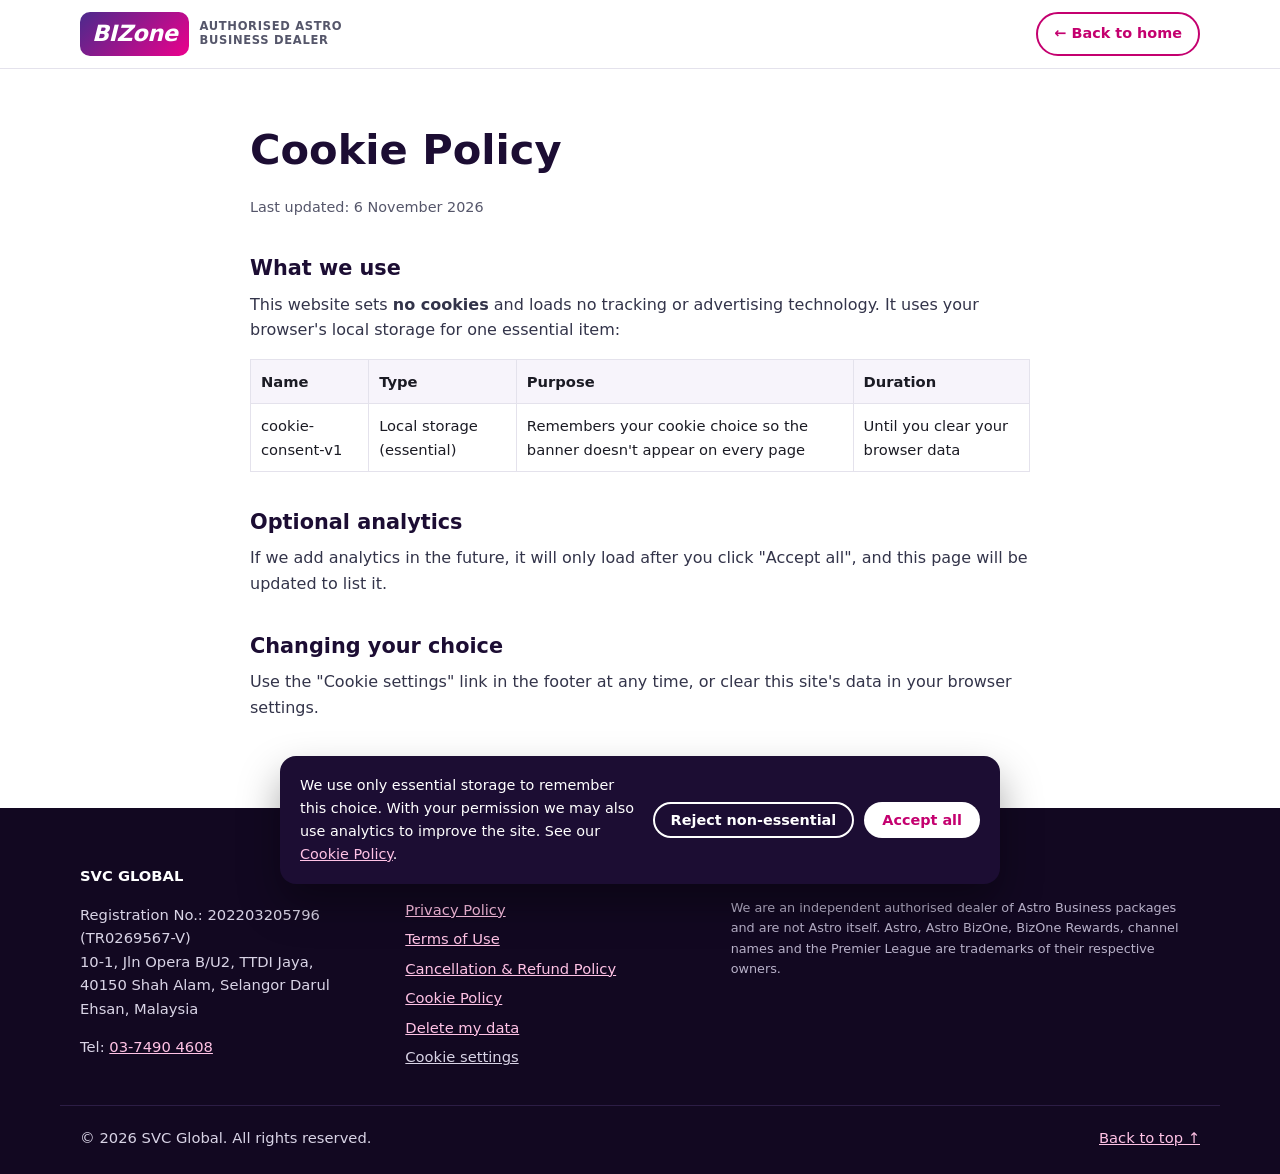
<file: cookies.html>
<!doctype html>
<html lang="en">
<head>
<meta charset="utf-8">
<meta name="viewport" content="width=device-width, initial-scale=1">
<meta http-equiv="Content-Security-Policy" content="default-src 'self'; script-src 'self'; style-src 'self'; img-src 'self' data:; font-src 'self'; connect-src 'self'; form-action 'self'; base-uri 'self'; object-src 'none'; upgrade-insecure-requests">
<meta name="referrer" content="strict-origin-when-cross-origin">
<title>Cookie Policy | Astro BizOne Authorised Dealer</title>
<meta name="description" content="How this website uses cookies and local storage.">
<link rel="icon" href="favicon.svg" type="image/svg+xml">
<link rel="stylesheet" href="css/styles.css">
</head>
<body>
<a class="skip-link" href="#main">Skip to main content</a>
<header class="site-header" id="top">
  <div class="container header-inner">
    <a class="brand" href="index.html" aria-label="Astro BizOne Authorised Dealer – home">
      <span class="brand-mark" aria-hidden="true">BIZ<em>one</em></span>
      <span class="brand-text">Authorised Astro<br>Business Dealer</span>
    </a>
    <nav aria-label="Main"><a class="btn btn-sm btn-outline" href="index.html">← Back to home</a></nav>
  </div>
</header>
<main id="main" class="legal"><div class="container narrow">

<h1>Cookie Policy</h1><p class="updated">Last updated: 6 November 2026</p>
<h2>What we use</h2>
<p>This website sets <strong>no cookies</strong> and loads no tracking or advertising technology. It uses your browser's local storage for one essential item:</p>
<table><thead><tr><th>Name</th><th>Type</th><th>Purpose</th><th>Duration</th></tr></thead><tbody>
<tr><td>cookie-consent-v1</td><td>Local storage (essential)</td><td>Remembers your cookie choice so the banner doesn't appear on every page</td><td>Until you clear your browser data</td></tr>
</tbody></table>
<h2>Optional analytics</h2>
<p>If we add analytics in the future, it will only load after you click "Accept all", and this page will be updated to list it.</p>
<h2>Changing your choice</h2>
<p>Use the "Cookie settings" link in the footer at any time, or clear this site's data in your browser settings.</p>

</div></main>
<footer class="site-footer">
  <div class="container footer-grid">
    <div>
      <p class="footer-brand">SVC GLOBAL</p>
      <p>Registration No.: 202203205796 (TR0269567-V)<br>10-1, Jln Opera B/U2, TTDI Jaya,<br>40150 Shah Alam, Selangor Darul Ehsan, Malaysia</p>
      <p>Tel: <a href="tel:+60374904608">03-7490 4608</a></p>
    </div>
    <div>
      <p class="footer-h">Legal</p>
      <ul>
        <li><a href="privacy.html">Privacy Policy</a></li>
        <li><a href="terms.html">Terms of Use</a></li>
        <li><a href="refund.html">Cancellation &amp; Refund Policy</a></li>
        <li><a href="cookies.html">Cookie Policy</a></li>
        <li><a href="privacy.html#delete">Delete my data</a></li>
        <li><button type="button" class="linklike" id="cookie-settings">Cookie settings</button></li>
      </ul>
    </div>
    <div>
      <p class="footer-h">Disclaimer</p>
      <p class="fine">We are an independent authorised dealer of Astro Business packages and are not Astro itself. Astro, Astro BizOne, BizOne Rewards, channel names and the Premier League are trademarks of their respective owners.</p>
    </div>
  </div>
  <div class="container footer-bottom">
    <p>© <span id="year">2026</span> SVC Global. All rights reserved.</p>
    <a href="#top">Back to top ↑</a>
  </div>
</footer>
<div class="cookie-banner" id="cookie-banner" role="dialog" aria-live="polite" aria-label="Cookie consent" hidden>
  <p>We use only essential storage to remember this choice. With your permission we may also use analytics to improve the site. See our <a href="cookies.html">Cookie Policy</a>.</p>
  <div class="cookie-actions">
    <button type="button" class="btn btn-sm btn-outline-light" id="cookie-reject">Reject non-essential</button>
    <button type="button" class="btn btn-sm btn-light" id="cookie-accept">Accept all</button>
  </div>
</div>
<script src="js/main.js"></script>
</body>
</html>
</file>
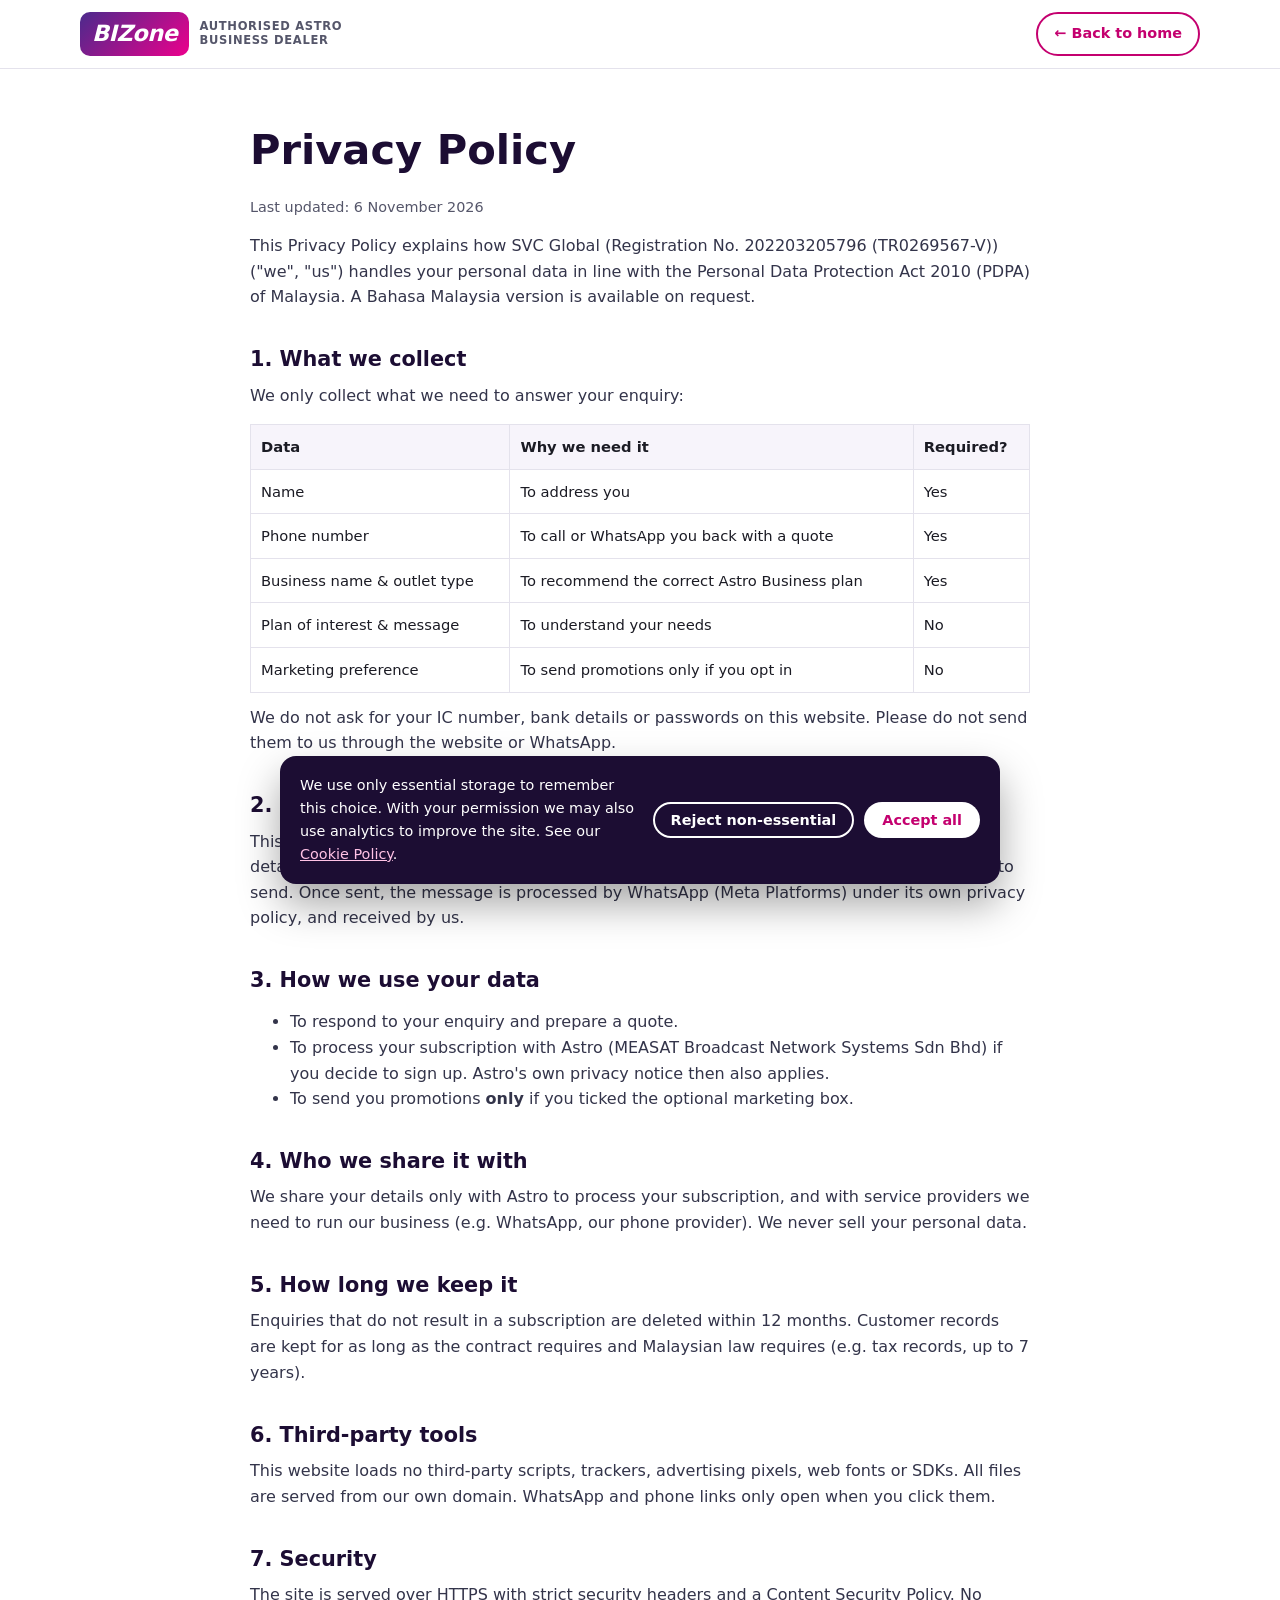
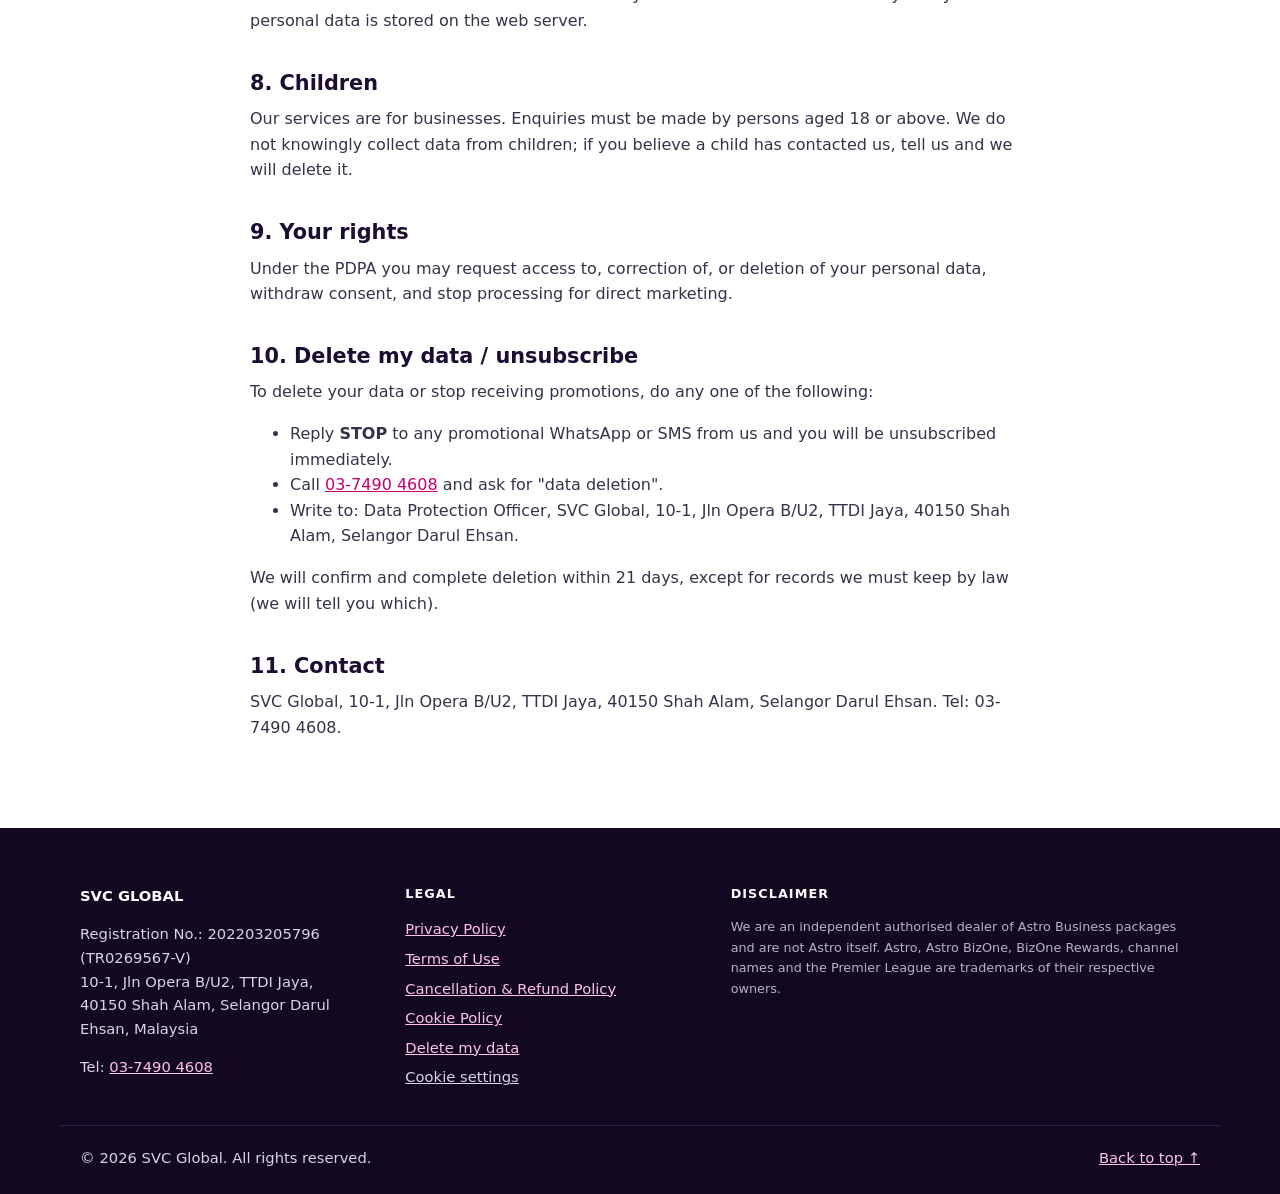
<file: privacy.html>
<!doctype html>
<html lang="en">
<head>
<meta charset="utf-8">
<meta name="viewport" content="width=device-width, initial-scale=1">
<meta http-equiv="Content-Security-Policy" content="default-src 'self'; script-src 'self'; style-src 'self'; img-src 'self' data:; font-src 'self'; connect-src 'self'; form-action 'self'; base-uri 'self'; object-src 'none'; upgrade-insecure-requests">
<meta name="referrer" content="strict-origin-when-cross-origin">
<title>Privacy Policy | Astro BizOne Authorised Dealer</title>
<meta name="description" content="How we collect, use and protect your personal data under the Personal Data Protection Act 2010 (Malaysia).">
<link rel="icon" href="favicon.svg" type="image/svg+xml">
<link rel="stylesheet" href="css/styles.css">
</head>
<body>
<a class="skip-link" href="#main">Skip to main content</a>
<header class="site-header" id="top">
  <div class="container header-inner">
    <a class="brand" href="index.html" aria-label="Astro BizOne Authorised Dealer – home">
      <span class="brand-mark" aria-hidden="true">BIZ<em>one</em></span>
      <span class="brand-text">Authorised Astro<br>Business Dealer</span>
    </a>
    <nav aria-label="Main"><a class="btn btn-sm btn-outline" href="index.html">← Back to home</a></nav>
  </div>
</header>
<main id="main" class="legal"><div class="container narrow">

<h1>Privacy Policy</h1><p class="updated">Last updated: 6 November 2026</p>
<p>This Privacy Policy explains how SVC Global (Registration No. 202203205796 (TR0269567-V)) ("we", "us") handles your personal data in line with the Personal Data Protection Act 2010 (PDPA) of Malaysia. A Bahasa Malaysia version is available on request.</p>
<h2>1. What we collect</h2>
<p>We only collect what we need to answer your enquiry:</p>
<table><thead><tr><th>Data</th><th>Why we need it</th><th>Required?</th></tr></thead><tbody>
<tr><td>Name</td><td>To address you</td><td>Yes</td></tr>
<tr><td>Phone number</td><td>To call or WhatsApp you back with a quote</td><td>Yes</td></tr>
<tr><td>Business name &amp; outlet type</td><td>To recommend the correct Astro Business plan</td><td>Yes</td></tr>
<tr><td>Plan of interest &amp; message</td><td>To understand your needs</td><td>No</td></tr>
<tr><td>Marketing preference</td><td>To send promotions only if you opt in</td><td>No</td></tr>
</tbody></table>
<p>We do not ask for your IC number, bank details or passwords on this website. Please do not send them to us through the website or WhatsApp.</p>
<h2>2. How the enquiry form works</h2>
<p>This website does not store form submissions. When you press "Send via WhatsApp", your details are placed into a WhatsApp message on your own device, which you choose whether to send. Once sent, the message is processed by WhatsApp (Meta Platforms) under its own privacy policy, and received by us.</p>
<h2>3. How we use your data</h2>
<ul>
<li>To respond to your enquiry and prepare a quote.</li>
<li>To process your subscription with Astro (MEASAT Broadcast Network Systems Sdn Bhd) if you decide to sign up. Astro's own privacy notice then also applies.</li>
<li>To send you promotions <strong>only</strong> if you ticked the optional marketing box.</li>
</ul>
<h2>4. Who we share it with</h2>
<p>We share your details only with Astro to process your subscription, and with service providers we need to run our business (e.g. WhatsApp, our phone provider). We never sell your personal data.</p>
<h2>5. How long we keep it</h2>
<p>Enquiries that do not result in a subscription are deleted within 12 months. Customer records are kept for as long as the contract requires and Malaysian law requires (e.g. tax records, up to 7 years).</p>
<h2>6. Third-party tools</h2>
<p>This website loads no third-party scripts, trackers, advertising pixels, web fonts or SDKs. All files are served from our own domain. WhatsApp and phone links only open when you click them.</p>
<h2>7. Security</h2>
<p>The site is served over HTTPS with strict security headers and a Content Security Policy. No personal data is stored on the web server.</p>
<h2>8. Children</h2>
<p>Our services are for businesses. Enquiries must be made by persons aged 18 or above. We do not knowingly collect data from children; if you believe a child has contacted us, tell us and we will delete it.</p>
<h2>9. Your rights</h2>
<p>Under the PDPA you may request access to, correction of, or deletion of your personal data, withdraw consent, and stop processing for direct marketing.</p>
<h2 id="delete">10. Delete my data / unsubscribe</h2>
<p>To delete your data or stop receiving promotions, do any one of the following:</p>
<ul>
<li>Reply <strong>STOP</strong> to any promotional WhatsApp or SMS from us and you will be unsubscribed immediately.</li>
<li>Call <a href="tel:+60374904608">03-7490 4608</a> and ask for "data deletion".</li>
<li>Write to: Data Protection Officer, SVC Global, 10-1, Jln Opera B/U2, TTDI Jaya, 40150 Shah Alam, Selangor Darul Ehsan.</li>
</ul>
<p>We will confirm and complete deletion within 21 days, except for records we must keep by law (we will tell you which).</p>
<h2>11. Contact</h2>
<p>SVC Global, 10-1, Jln Opera B/U2, TTDI Jaya, 40150 Shah Alam, Selangor Darul Ehsan. Tel: 03-7490 4608.</p>

</div></main>
<footer class="site-footer">
  <div class="container footer-grid">
    <div>
      <p class="footer-brand">SVC GLOBAL</p>
      <p>Registration No.: 202203205796 (TR0269567-V)<br>10-1, Jln Opera B/U2, TTDI Jaya,<br>40150 Shah Alam, Selangor Darul Ehsan, Malaysia</p>
      <p>Tel: <a href="tel:+60374904608">03-7490 4608</a></p>
    </div>
    <div>
      <p class="footer-h">Legal</p>
      <ul>
        <li><a href="privacy.html">Privacy Policy</a></li>
        <li><a href="terms.html">Terms of Use</a></li>
        <li><a href="refund.html">Cancellation &amp; Refund Policy</a></li>
        <li><a href="cookies.html">Cookie Policy</a></li>
        <li><a href="privacy.html#delete">Delete my data</a></li>
        <li><button type="button" class="linklike" id="cookie-settings">Cookie settings</button></li>
      </ul>
    </div>
    <div>
      <p class="footer-h">Disclaimer</p>
      <p class="fine">We are an independent authorised dealer of Astro Business packages and are not Astro itself. Astro, Astro BizOne, BizOne Rewards, channel names and the Premier League are trademarks of their respective owners.</p>
    </div>
  </div>
  <div class="container footer-bottom">
    <p>© <span id="year">2026</span> SVC Global. All rights reserved.</p>
    <a href="#top">Back to top ↑</a>
  </div>
</footer>
<div class="cookie-banner" id="cookie-banner" role="dialog" aria-live="polite" aria-label="Cookie consent" hidden>
  <p>We use only essential storage to remember this choice. With your permission we may also use analytics to improve the site. See our <a href="cookies.html">Cookie Policy</a>.</p>
  <div class="cookie-actions">
    <button type="button" class="btn btn-sm btn-outline-light" id="cookie-reject">Reject non-essential</button>
    <button type="button" class="btn btn-sm btn-light" id="cookie-accept">Accept all</button>
  </div>
</div>
<script src="js/main.js"></script>
</body>
</html>
</file>
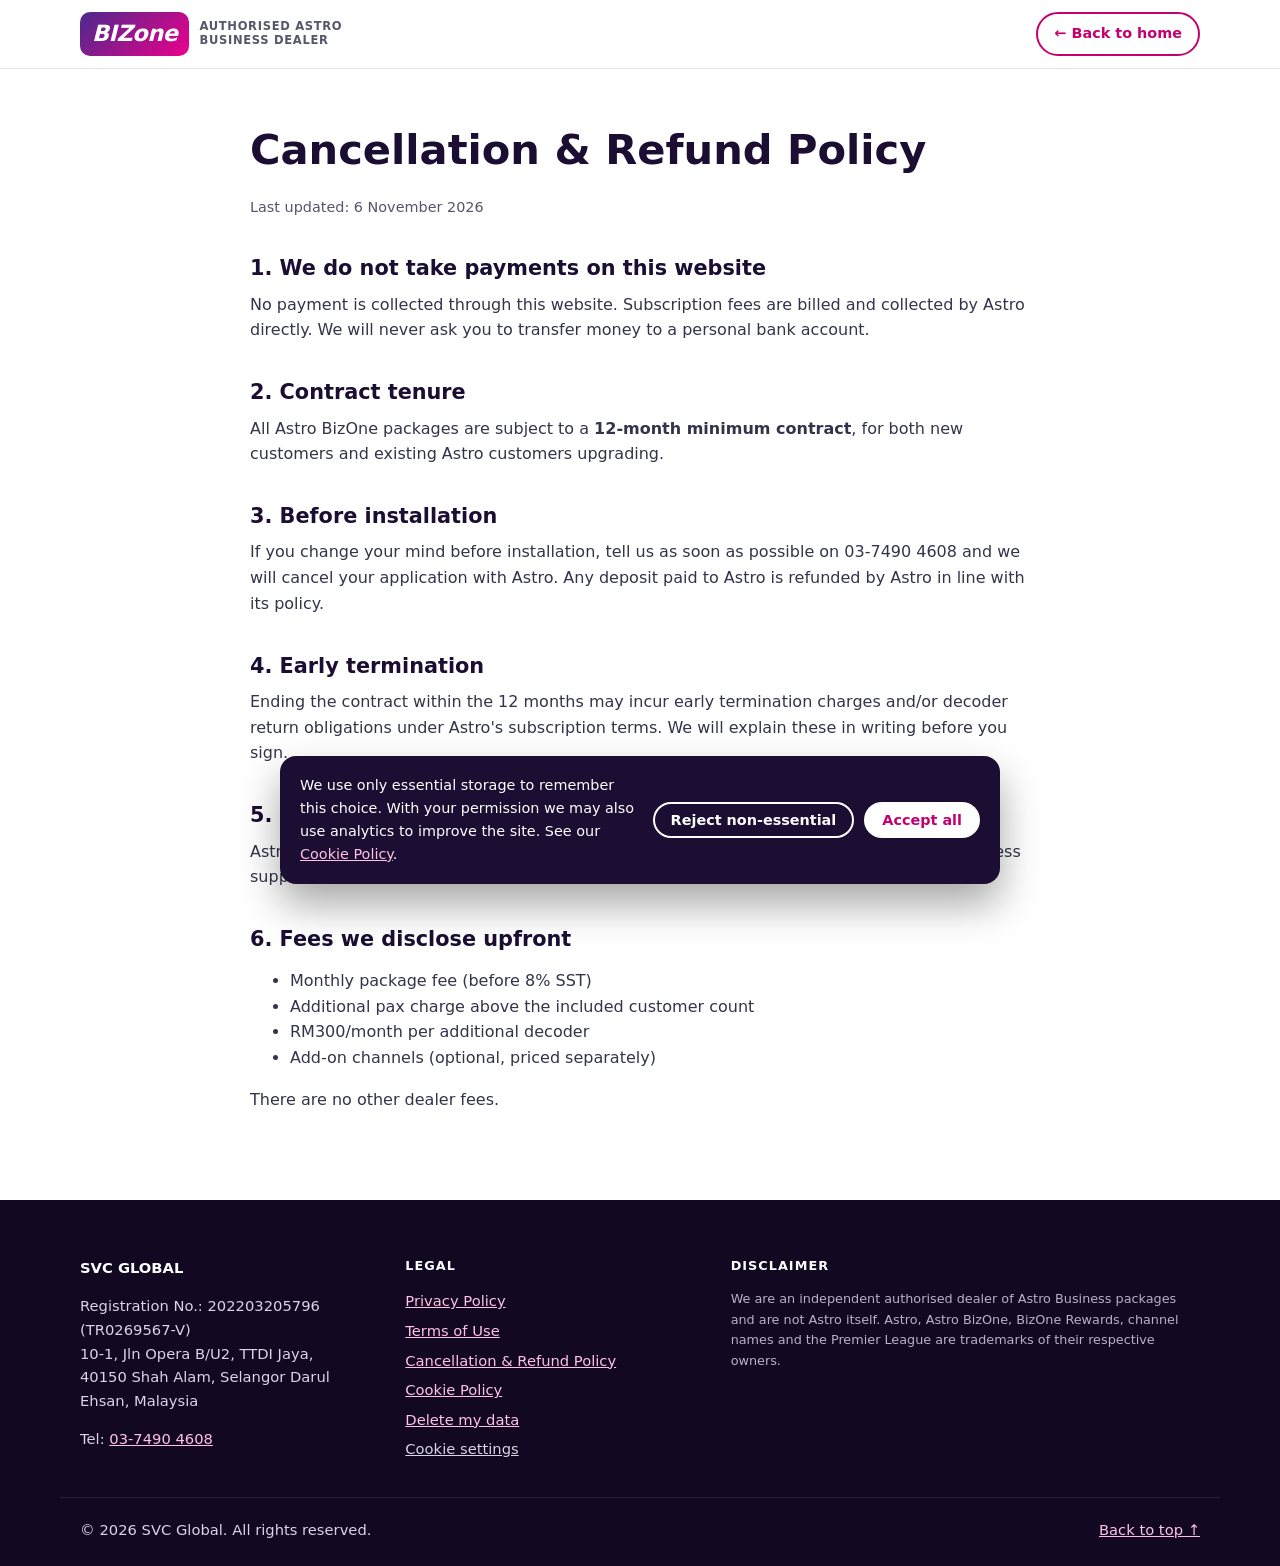
<file: refund.html>
<!doctype html>
<html lang="en">
<head>
<meta charset="utf-8">
<meta name="viewport" content="width=device-width, initial-scale=1">
<meta http-equiv="Content-Security-Policy" content="default-src 'self'; script-src 'self'; style-src 'self'; img-src 'self' data:; font-src 'self'; connect-src 'self'; form-action 'self'; base-uri 'self'; object-src 'none'; upgrade-insecure-requests">
<meta name="referrer" content="strict-origin-when-cross-origin">
<title>Cancellation & Refund Policy | Astro BizOne Authorised Dealer</title>
<meta name="description" content="Cancellation, contract and refund information for Astro BizOne packages.">
<link rel="icon" href="favicon.svg" type="image/svg+xml">
<link rel="stylesheet" href="css/styles.css">
</head>
<body>
<a class="skip-link" href="#main">Skip to main content</a>
<header class="site-header" id="top">
  <div class="container header-inner">
    <a class="brand" href="index.html" aria-label="Astro BizOne Authorised Dealer – home">
      <span class="brand-mark" aria-hidden="true">BIZ<em>one</em></span>
      <span class="brand-text">Authorised Astro<br>Business Dealer</span>
    </a>
    <nav aria-label="Main"><a class="btn btn-sm btn-outline" href="index.html">← Back to home</a></nav>
  </div>
</header>
<main id="main" class="legal"><div class="container narrow">

<h1>Cancellation &amp; Refund Policy</h1><p class="updated">Last updated: 6 November 2026</p>
<h2>1. We do not take payments on this website</h2>
<p>No payment is collected through this website. Subscription fees are billed and collected by Astro directly. We will never ask you to transfer money to a personal bank account.</p>
<h2>2. Contract tenure</h2>
<p>All Astro BizOne packages are subject to a <strong>12-month minimum contract</strong>, for both new customers and existing Astro customers upgrading.</p>
<h2>3. Before installation</h2>
<p>If you change your mind before installation, tell us as soon as possible on 03-7490 4608 and we will cancel your application with Astro. Any deposit paid to Astro is refunded by Astro in line with its policy.</p>
<h2>4. Early termination</h2>
<p>Ending the contract within the 12 months may incur early termination charges and/or decoder return obligations under Astro's subscription terms. We will explain these in writing before you sign.</p>
<h2>5. Billing disputes and refunds</h2>
<p>Astro handles billing disputes and refunds. We are happy to help you raise them. Astro Business support: 03-9544 7566.</p>
<h2>6. Fees we disclose upfront</h2>
<ul><li>Monthly package fee (before 8% SST)</li><li>Additional pax charge above the included customer count</li><li>RM300/month per additional decoder</li><li>Add-on channels (optional, priced separately)</li></ul>
<p>There are no other dealer fees.</p>

</div></main>
<footer class="site-footer">
  <div class="container footer-grid">
    <div>
      <p class="footer-brand">SVC GLOBAL</p>
      <p>Registration No.: 202203205796 (TR0269567-V)<br>10-1, Jln Opera B/U2, TTDI Jaya,<br>40150 Shah Alam, Selangor Darul Ehsan, Malaysia</p>
      <p>Tel: <a href="tel:+60374904608">03-7490 4608</a></p>
    </div>
    <div>
      <p class="footer-h">Legal</p>
      <ul>
        <li><a href="privacy.html">Privacy Policy</a></li>
        <li><a href="terms.html">Terms of Use</a></li>
        <li><a href="refund.html">Cancellation &amp; Refund Policy</a></li>
        <li><a href="cookies.html">Cookie Policy</a></li>
        <li><a href="privacy.html#delete">Delete my data</a></li>
        <li><button type="button" class="linklike" id="cookie-settings">Cookie settings</button></li>
      </ul>
    </div>
    <div>
      <p class="footer-h">Disclaimer</p>
      <p class="fine">We are an independent authorised dealer of Astro Business packages and are not Astro itself. Astro, Astro BizOne, BizOne Rewards, channel names and the Premier League are trademarks of their respective owners.</p>
    </div>
  </div>
  <div class="container footer-bottom">
    <p>© <span id="year">2026</span> SVC Global. All rights reserved.</p>
    <a href="#top">Back to top ↑</a>
  </div>
</footer>
<div class="cookie-banner" id="cookie-banner" role="dialog" aria-live="polite" aria-label="Cookie consent" hidden>
  <p>We use only essential storage to remember this choice. With your permission we may also use analytics to improve the site. See our <a href="cookies.html">Cookie Policy</a>.</p>
  <div class="cookie-actions">
    <button type="button" class="btn btn-sm btn-outline-light" id="cookie-reject">Reject non-essential</button>
    <button type="button" class="btn btn-sm btn-light" id="cookie-accept">Accept all</button>
  </div>
</div>
<script src="js/main.js"></script>
</body>
</html>
</file>
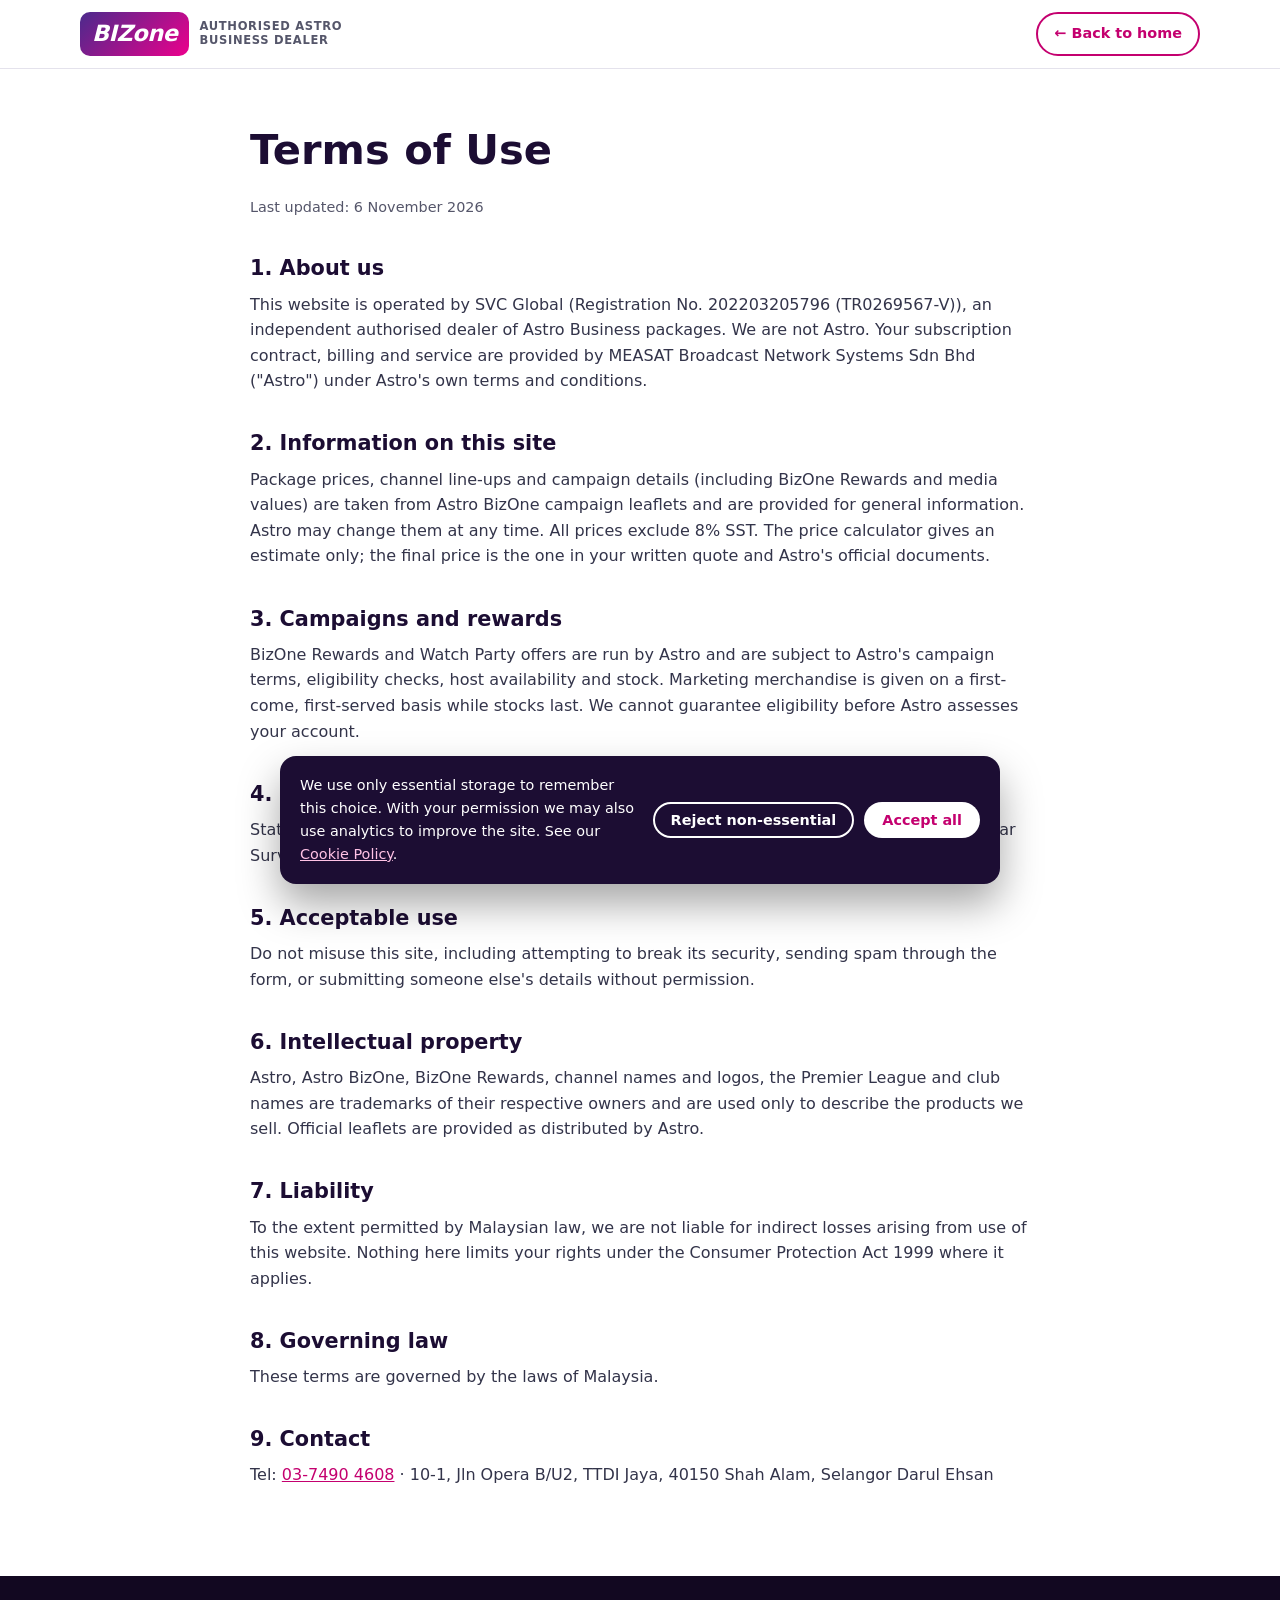
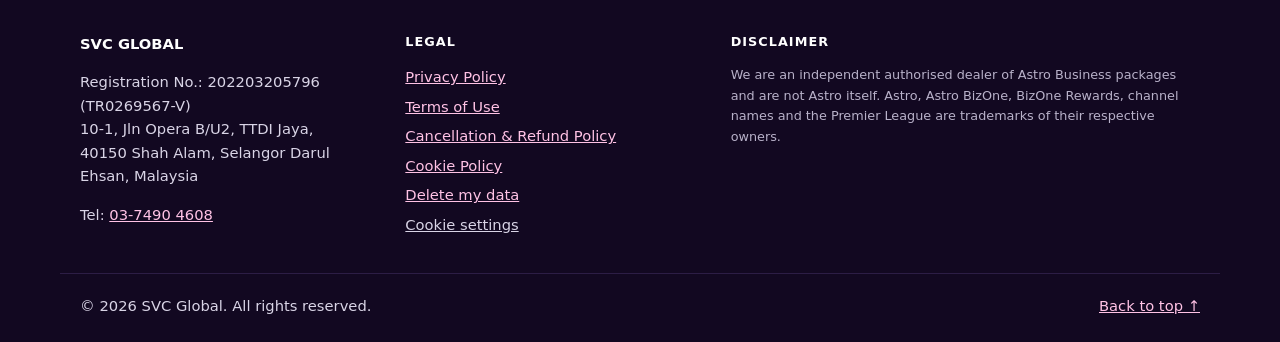
<file: terms.html>
<!doctype html>
<html lang="en">
<head>
<meta charset="utf-8">
<meta name="viewport" content="width=device-width, initial-scale=1">
<meta http-equiv="Content-Security-Policy" content="default-src 'self'; script-src 'self'; style-src 'self'; img-src 'self' data:; font-src 'self'; connect-src 'self'; form-action 'self'; base-uri 'self'; object-src 'none'; upgrade-insecure-requests">
<meta name="referrer" content="strict-origin-when-cross-origin">
<title>Terms of Use | Astro BizOne Authorised Dealer</title>
<meta name="description" content="Terms that apply when you use this website.">
<link rel="icon" href="favicon.svg" type="image/svg+xml">
<link rel="stylesheet" href="css/styles.css">
</head>
<body>
<a class="skip-link" href="#main">Skip to main content</a>
<header class="site-header" id="top">
  <div class="container header-inner">
    <a class="brand" href="index.html" aria-label="Astro BizOne Authorised Dealer – home">
      <span class="brand-mark" aria-hidden="true">BIZ<em>one</em></span>
      <span class="brand-text">Authorised Astro<br>Business Dealer</span>
    </a>
    <nav aria-label="Main"><a class="btn btn-sm btn-outline" href="index.html">← Back to home</a></nav>
  </div>
</header>
<main id="main" class="legal"><div class="container narrow">

<h1>Terms of Use</h1><p class="updated">Last updated: 6 November 2026</p>
<h2>1. About us</h2>
<p>This website is operated by SVC Global (Registration No. 202203205796 (TR0269567-V)), an independent authorised dealer of Astro Business packages. We are not Astro. Your subscription contract, billing and service are provided by MEASAT Broadcast Network Systems Sdn Bhd ("Astro") under Astro's own terms and conditions.</p>
<h2>2. Information on this site</h2>
<p>Package prices, channel line-ups and campaign details (including BizOne Rewards and media values) are taken from Astro BizOne campaign leaflets and are provided for general information. Astro may change them at any time. All prices exclude 8% SST. The price calculator gives an estimate only; the final price is the one in your written quote and Astro's official documents.</p>
<h2>3. Campaigns and rewards</h2>
<p>BizOne Rewards and Watch Party offers are run by Astro and are subject to Astro's campaign terms, eligibility checks, host availability and stock. Marketing merchandise is given on a first-come, first-served basis while stocks last. We cannot guarantee eligibility before Astro assesses your account.</p>
<h2>4. No guarantee of results</h2>
<p>Statements such as "50% more customers stay longer" are cited from Astro's materials (Kantar Survey Report 2023) and are not a guarantee of results for your business.</p>
<h2>5. Acceptable use</h2>
<p>Do not misuse this site, including attempting to break its security, sending spam through the form, or submitting someone else's details without permission.</p>
<h2>6. Intellectual property</h2>
<p>Astro, Astro BizOne, BizOne Rewards, channel names and logos, the Premier League and club names are trademarks of their respective owners and are used only to describe the products we sell. Official leaflets are provided as distributed by Astro.</p>
<h2>7. Liability</h2>
<p>To the extent permitted by Malaysian law, we are not liable for indirect losses arising from use of this website. Nothing here limits your rights under the Consumer Protection Act 1999 where it applies.</p>
<h2>8. Governing law</h2>
<p>These terms are governed by the laws of Malaysia.</p>
<h2>9. Contact</h2>
<p>Tel: <a href="tel:+60374904608">03-7490 4608</a> · 10-1, Jln Opera B/U2, TTDI Jaya, 40150 Shah Alam, Selangor Darul Ehsan</p>

</div></main>
<footer class="site-footer">
  <div class="container footer-grid">
    <div>
      <p class="footer-brand">SVC GLOBAL</p>
      <p>Registration No.: 202203205796 (TR0269567-V)<br>10-1, Jln Opera B/U2, TTDI Jaya,<br>40150 Shah Alam, Selangor Darul Ehsan, Malaysia</p>
      <p>Tel: <a href="tel:+60374904608">03-7490 4608</a></p>
    </div>
    <div>
      <p class="footer-h">Legal</p>
      <ul>
        <li><a href="privacy.html">Privacy Policy</a></li>
        <li><a href="terms.html">Terms of Use</a></li>
        <li><a href="refund.html">Cancellation &amp; Refund Policy</a></li>
        <li><a href="cookies.html">Cookie Policy</a></li>
        <li><a href="privacy.html#delete">Delete my data</a></li>
        <li><button type="button" class="linklike" id="cookie-settings">Cookie settings</button></li>
      </ul>
    </div>
    <div>
      <p class="footer-h">Disclaimer</p>
      <p class="fine">We are an independent authorised dealer of Astro Business packages and are not Astro itself. Astro, Astro BizOne, BizOne Rewards, channel names and the Premier League are trademarks of their respective owners.</p>
    </div>
  </div>
  <div class="container footer-bottom">
    <p>© <span id="year">2026</span> SVC Global. All rights reserved.</p>
    <a href="#top">Back to top ↑</a>
  </div>
</footer>
<div class="cookie-banner" id="cookie-banner" role="dialog" aria-live="polite" aria-label="Cookie consent" hidden>
  <p>We use only essential storage to remember this choice. With your permission we may also use analytics to improve the site. See our <a href="cookies.html">Cookie Policy</a>.</p>
  <div class="cookie-actions">
    <button type="button" class="btn btn-sm btn-outline-light" id="cookie-reject">Reject non-essential</button>
    <button type="button" class="btn btn-sm btn-light" id="cookie-accept">Accept all</button>
  </div>
</div>
<script src="js/main.js"></script>
</body>
</html>
</file>
<file: css/styles.css>
/* ===== Tokens ===== */
:root {
  --pink: #ec008c;
  --pink-text: #c4006f;      /* AA contrast on white (5.9:1) */
  --pink-dark: #a3005c;
  --purple: #4b2a8c;
  --purple-deep: #1c0d33;
  --ink: #1b1b24;
  --muted: #55566a;          /* AA on white (7:1) */
  --line: #e4e2ec;
  --bg: #ffffff;
  --bg-soft: #f7f4fb;
  --white: #ffffff;
  --radius: 16px;
  --shadow: 0 10px 30px rgba(28, 13, 51, .12);
  --font: system-ui, -apple-system, "Segoe UI", Roboto, "Helvetica Neue", Arial, sans-serif;
}

*, *::before, *::after { box-sizing: border-box; }
html { scroll-behavior: smooth; scroll-padding-top: 80px; }
@media (prefers-reduced-motion: reduce) { html { scroll-behavior: auto; } * { transition: none !important; animation: none !important; } }
body { margin: 0; font-family: var(--font); color: var(--ink); background: var(--bg); line-height: 1.6; font-size: 16px; }
img { max-width: 100%; display: block; }
a { color: var(--pink-text); }
a:hover { color: var(--pink-dark); }
h1, h2, h3 { line-height: 1.2; margin: 0 0 .5em; }
p { margin: 0 0 1em; }
sup { font-size: .6em; }

:focus-visible { outline: 3px solid #ffbf00; outline-offset: 2px; border-radius: 4px; }
.sr-only { position: absolute; width: 1px; height: 1px; padding: 0; margin: -1px; overflow: hidden; clip: rect(0 0 0 0); white-space: nowrap; border: 0; }
.skip-link { position: absolute; left: 8px; top: -60px; background: var(--ink); color: #fff; padding: 10px 16px; border-radius: 8px; z-index: 1000; }
.skip-link:focus { top: 8px; color: #fff; }

.container { width: 100%; max-width: 1160px; margin: 0 auto; padding: 0 20px; }
.container.narrow { max-width: 820px; }
.section { padding: 72px 0; }
.section-title { font-size: clamp(1.6rem, 3.5vw, 2.4rem); font-weight: 800; color: var(--purple-deep); }
.section-lead { color: var(--muted); max-width: 700px; font-size: 1.08rem; }
.light { color: #fff !important; }
.eyebrow { text-transform: uppercase; letter-spacing: .12em; font-weight: 700; font-size: .8rem; color: var(--pink-text); margin-bottom: .6em; }
.fine { font-size: .8rem; color: var(--muted); }
.fine.light { color: rgba(255,255,255,.85) !important; }
.muted { color: var(--muted); }

/* ===== Buttons ===== */
.btn { display: inline-flex; align-items: center; justify-content: center; gap: 8px; padding: 12px 22px; border-radius: 999px; font-weight: 700; text-decoration: none; border: 2px solid transparent; cursor: pointer; font-size: 1rem; font-family: inherit; transition: transform .15s, background .15s, color .15s; }
.btn:hover { transform: translateY(-1px); }
.btn-sm { padding: 8px 16px; font-size: .9rem; }
.btn-lg { padding: 15px 28px; font-size: 1.05rem; }
.btn-primary { background: var(--pink-text); color: #fff; }
.btn-primary:hover { background: var(--pink-dark); color: #fff; }
.btn-outline { border-color: var(--pink-text); color: var(--pink-text); background: transparent; }
.btn-outline:hover { background: var(--pink-text); color: #fff; }
.btn-ghost { border-color: rgba(255,255,255,.85); color: #fff; }
.btn-ghost:hover { background: #fff; color: var(--purple-deep); }
.btn-light { background: #fff; color: var(--pink-text); }
.btn-light:hover { color: var(--pink-dark); }
.btn-outline-light { border-color: #fff; color: #fff; background: transparent; }
.linklike { background: none; border: 0; padding: 0; color: inherit; text-decoration: underline; cursor: pointer; font: inherit; }

/* ===== Header ===== */
.site-header { position: sticky; top: 0; z-index: 50; background: rgba(255,255,255,.96); backdrop-filter: blur(8px); border-bottom: 1px solid var(--line); }
.header-inner { display: flex; align-items: center; justify-content: space-between; height: 68px; }
.brand { display: flex; align-items: center; gap: 10px; text-decoration: none; color: var(--ink); }
.brand-mark { font-weight: 900; font-style: italic; font-size: 1.4rem; color: #fff; background: linear-gradient(135deg, var(--purple), var(--pink)); padding: 4px 12px; border-radius: 10px; letter-spacing: -.02em; }
.brand-mark em { font-weight: 700; text-transform: lowercase; }
.brand-text { font-size: .72rem; line-height: 1.2; font-weight: 700; color: var(--muted); text-transform: uppercase; letter-spacing: .06em; }
.site-nav ul { display: flex; align-items: center; gap: 22px; list-style: none; margin: 0; padding: 0; }
.site-nav a:not(.btn) { color: var(--ink); text-decoration: none; font-weight: 600; font-size: .95rem; }
.site-nav a:not(.btn):hover { color: var(--pink-text); }
.nav-toggle { display: none; background: none; border: 0; width: 44px; height: 44px; cursor: pointer; position: relative; }
.nav-toggle .bar, .nav-toggle .bar::before, .nav-toggle .bar::after { display: block; width: 24px; height: 2px; background: var(--ink); position: absolute; left: 10px; transition: transform .2s; }
.nav-toggle .bar { top: 21px; }
.nav-toggle .bar::before { content: ""; top: -7px; left: 0; }
.nav-toggle .bar::after { content: ""; top: 7px; left: 0; }
.nav-toggle[aria-expanded="true"] .bar { background: transparent; }
.nav-toggle[aria-expanded="true"] .bar::before { transform: translateY(7px) rotate(45deg); }
.nav-toggle[aria-expanded="true"] .bar::after { transform: translateY(-7px) rotate(-45deg); }

@media (max-width: 900px) {
  .nav-toggle { display: block; }
  .site-nav { position: absolute; top: 68px; left: 0; right: 0; background: #fff; border-bottom: 1px solid var(--line); display: none; box-shadow: var(--shadow); }
  .site-nav.open { display: block; }
  .site-nav ul { flex-direction: column; align-items: stretch; padding: 12px 20px 20px; gap: 4px; }
  .site-nav a:not(.btn) { display: block; padding: 12px 0; border-bottom: 1px solid var(--line); }
  .site-nav .btn { margin-top: 10px; }
}

/* ===== Hero ===== */
.hero { position: relative; overflow: hidden; color: #fff; background: var(--purple-deep); }
.hero-bg { position: absolute; inset: 0; background:
  radial-gradient(800px 400px at 85% 10%, rgba(236,0,140,.55), transparent 60%),
  radial-gradient(700px 500px at 10% 90%, rgba(75,42,140,.9), transparent 60%),
  linear-gradient(135deg, #1c0d33 0%, #3a1670 55%, #7a0a6b 100%); }
.hero-bg::after { content: ""; position: absolute; inset: 0; opacity: .18; background-image:
  linear-gradient(120deg, transparent 49.5%, #fff 50%, transparent 50.5%),
  linear-gradient(60deg, transparent 49.5%, #fff 50%, transparent 50.5%);
  background-size: 120px 120px; }
.hero-inner { position: relative; display: grid; grid-template-columns: 1.3fr 1fr; gap: 48px; padding: 80px 20px; align-items: center; }
.hero h1 { font-size: clamp(2rem, 5vw, 3.4rem); font-weight: 900; font-style: italic; letter-spacing: -.02em; text-transform: uppercase; }
.hero .eyebrow { color: #ffc2e5; }
.grad { background: linear-gradient(90deg, #ff6ec7, #ffd1ec); -webkit-background-clip: text; background-clip: text; color: transparent; }
.lead { font-size: 1.15rem; opacity: .95; }
.hero-cta { display: flex; flex-wrap: wrap; gap: 12px; margin: 24px 0; }
.hero-points { list-style: none; padding: 0; margin: 0 0 16px; display: grid; gap: 8px; }
.hero-points li::before { content: "✓ "; color: #ff8bd0; font-weight: 900; }
.hero .fine { color: rgba(255,255,255,.8); }
.hero-card { background: linear-gradient(160deg, #fff, #fde6f3); color: var(--ink); border-radius: 24px; padding: 32px; box-shadow: 0 20px 50px rgba(0,0,0,.35); text-align: center; border: 4px solid var(--pink); }
.hero-card-kicker { font-weight: 900; font-style: italic; text-transform: uppercase; color: var(--purple); font-size: 1.1rem; }
.hero-card-sub { color: var(--pink-text); font-weight: 700; }
.big-number { font-size: clamp(2.2rem, 5vw, 3.2rem); font-weight: 900; margin: 0 0 .3em; background: linear-gradient(180deg, #d9a400, #8a5a00); -webkit-background-clip: text; background-clip: text; color: transparent; letter-spacing: -.02em; }
.hero-card .fine { color: var(--muted); margin: 0; }
.hero-card .btn-light { background: var(--pink-text); color: #fff; margin: 8px 0 12px; }
@media (max-width: 900px) { .hero-inner { grid-template-columns: 1fr; padding: 56px 20px; } }

/* ===== Features ===== */
.grid-3 { display: grid; grid-template-columns: repeat(3, 1fr); gap: 24px; }
.grid-2 { display: grid; grid-template-columns: repeat(2, 1fr); gap: 24px; }
@media (max-width: 800px) { .grid-3, .grid-2 { grid-template-columns: 1fr; } }
.feature, .segment { background: var(--bg-soft); border-radius: var(--radius); padding: 28px; border: 1px solid var(--line); }
.feature-icon { font-size: 2rem; margin-bottom: 8px; }
.feature h3, .segment h3 { color: var(--purple-deep); }
.feature p, .segment p { color: var(--muted); }

/* ===== Packages ===== */
.packages { background: var(--bg-soft); }
.tabs { display: inline-flex; background: #fff; border: 1px solid var(--line); border-radius: 999px; padding: 4px; margin: 12px 0 24px; flex-wrap: wrap; }
.tabs button { border: 0; background: transparent; padding: 10px 20px; border-radius: 999px; font: inherit; font-weight: 700; cursor: pointer; color: var(--muted); }
.tabs button[aria-selected="true"] { background: var(--pink-text); color: #fff; }
.panel-note { color: var(--muted); }
.plans { display: grid; grid-template-columns: repeat(3, 1fr); gap: 24px; align-items: stretch; }
.plans-single { grid-template-columns: minmax(0, 420px); }
@media (max-width: 900px) { .plans { grid-template-columns: 1fr; } }
.plan { position: relative; background: #fff; border-radius: var(--radius); padding: 28px; border: 2px solid var(--line); display: flex; flex-direction: column; }
.plan.featured { border-color: var(--pink); box-shadow: var(--shadow); }
.ribbon { position: absolute; top: -14px; right: 20px; background: var(--pink-text); color: #fff; font-weight: 800; font-size: .75rem; text-transform: uppercase; padding: 4px 12px; border-radius: 999px; margin: 0; }
.plan-name { font-size: 1.2rem; color: var(--purple-deep); }
.plan-price { font-size: 2.8rem; font-weight: 900; color: var(--pink-text); margin: 0 0 12px; line-height: 1; }
.plan-price .cur { font-size: 1.1rem; vertical-align: top; margin-right: 2px; }
.plan-price .per { font-size: .95rem; color: var(--muted); font-weight: 600; }
.plan-list { list-style: none; padding: 0; margin: 0 0 16px; }
.plan-list li { display: flex; justify-content: space-between; gap: 12px; padding: 9px 0; border-bottom: 1px dashed var(--line); font-size: .95rem; }
.plan-list li span { color: var(--muted); }
.plan-tag { font-size: .85rem; font-weight: 700; color: #136b3a; margin-top: auto; }
.plan-tag.muted { color: var(--muted); font-weight: 600; }
.all-plans { margin-top: 40px; }
.all-plans h3 { color: var(--purple-deep); }
.chips { list-style: none; padding: 0; display: flex; flex-wrap: wrap; gap: 10px; margin: 0 0 16px; }
.chips li { background: #fff; border: 1px solid var(--line); padding: 6px 14px; border-radius: 999px; font-weight: 600; font-size: .9rem; }

/* ===== Rewards ===== */
.rewards { background: linear-gradient(160deg, #3a1670, #9b0a78 70%, #ec008c); color: #fff; }
.tiers { list-style: none; padding: 0; margin: 32px auto 16px; display: grid; gap: 14px; max-width: 860px; }
.tier { background: rgba(255,255,255,.12); border: 1px solid rgba(255,255,255,.25); border-radius: var(--radius); padding: 22px 26px; margin: 0 auto; width: 100%; }
.tier-3 { width: 70%; } .tier-2 { width: 85%; } .tier-1 { width: 100%; }
@media (max-width: 700px) { .tier-3, .tier-2 { width: 100%; } }
.tier p { margin: 0 0 4px; }
.tier-fee { font-weight: 900; font-size: 1.3rem; }
.tier-value strong { color: #ffe08a; font-size: 1.2rem; }
.tier-media { font-weight: 700; }
.tier-hosts { font-size: .9rem; opacity: .9; }
.eligibility { display: grid; grid-template-columns: repeat(3, 1fr); gap: 20px; margin-top: 32px; }
@media (max-width: 800px) { .eligibility { grid-template-columns: 1fr; } }
.eligibility > div { background: #fff; color: var(--ink); border-radius: var(--radius); padding: 24px; }
.eligibility h3 { color: var(--pink-text); font-size: 1.05rem; }
.eligibility ul { padding-left: 18px; margin: 0; }
.party { margin-top: 28px; text-align: center; border: 2px dashed rgba(255,255,255,.6); border-radius: var(--radius); padding: 20px; }
.party-title { font-weight: 900; font-style: italic; font-size: 1.6rem; text-transform: uppercase; margin-bottom: 4px; }
.party p:last-child { margin: 0; }

/* ===== Calculator ===== */
.calc-wrap { display: grid; grid-template-columns: 1fr 1fr; gap: 40px; align-items: start; }
@media (max-width: 800px) { .calc-wrap { grid-template-columns: 1fr; } }
.calc-form, .contact-form { display: grid; gap: 6px; }
label { font-weight: 600; font-size: .92rem; }
input[type=text], input[type=tel], input[type=number], input[type=search], select, textarea { width: 100%; padding: 12px 14px; border: 1.5px solid #b9b6c8; border-radius: 10px; font: inherit; background: #fff; color: var(--ink); margin-bottom: 8px; }
input:focus, select:focus, textarea:focus { border-color: var(--purple); outline: 3px solid rgba(75,42,140,.25); }
.check { display: flex; gap: 10px; align-items: flex-start; font-weight: 500; font-size: .9rem; margin: 6px 0; }
.check input { width: 20px; height: 20px; margin-top: 2px; flex: none; accent-color: var(--pink-text); }
.calc-result { background: var(--bg-soft); border: 1px solid var(--line); border-radius: var(--radius); padding: 28px; }
.calc-table { width: 100%; border-collapse: collapse; margin-bottom: 12px; }
.calc-table th { text-align: left; font-weight: 500; color: var(--muted); padding: 10px 0; border-bottom: 1px solid var(--line); }
.calc-table td { text-align: right; font-weight: 700; padding: 10px 0; border-bottom: 1px solid var(--line); }
.calc-table .total th, .calc-table .total td { font-size: 1.2rem; color: var(--purple-deep); font-weight: 900; border-bottom: 0; padding-top: 16px; }
.calc-table .total td { color: var(--pink-text); }

/* ===== Channels ===== */
.channels { background: var(--bg-soft); }
.ch-search { max-width: 360px; margin-bottom: 20px; }
.ch-grid { display: grid; grid-template-columns: 1fr 2fr; gap: 20px; }
@media (max-width: 800px) { .ch-grid { grid-template-columns: 1fr; } }
.ch-box { background: #fff; border-radius: var(--radius); padding: 22px; border: 2px solid var(--pink); }
.ch-box.ch-fta { grid-column: 1 / -1; border-color: var(--purple); }
.ch-box h3 { color: var(--pink-text); font-size: 1rem; text-transform: uppercase; letter-spacing: .06em; margin-top: .6em; }
.ch-box.ch-fta h3 { color: var(--purple); }
.ch-list { list-style: none; padding: 0; margin: 0; font-size: .92rem; }
.ch-list li { padding: 2px 0; }
.ch-list b { display: inline-block; min-width: 38px; color: var(--muted); font-weight: 700; }
.ch-list.cols { columns: 3 180px; column-gap: 20px; }
.ch-list li.hide { display: none; }
.addon-title { margin: 40px 0 16px; color: var(--purple-deep); font-size: 1.4rem; }

/* ===== Brochures / steps ===== */
.br-list { list-style: none; padding: 0; display: grid; grid-template-columns: repeat(2, 1fr); gap: 12px; }
@media (max-width: 700px) { .br-list { grid-template-columns: 1fr; } }
.br-list a { display: block; padding: 16px 20px; border: 1.5px solid var(--line); border-radius: 12px; text-decoration: none; font-weight: 600; }
.br-list a::before { content: "⬇ "; }
.br-list a:hover { border-color: var(--pink-text); }
.how { background: var(--bg-soft); }
.steps { list-style: none; counter-reset: s; padding: 0; display: grid; grid-template-columns: repeat(3, 1fr); gap: 24px; }
@media (max-width: 800px) { .steps { grid-template-columns: 1fr; } }
.steps li { counter-increment: s; background: #fff; border-radius: var(--radius); padding: 28px; border: 1px solid var(--line); }
.steps li::before { content: counter(s); display: inline-grid; place-items: center; width: 40px; height: 40px; border-radius: 50%; background: var(--pink-text); color: #fff; font-weight: 900; margin-bottom: 12px; }
.steps h3 { color: var(--purple-deep); font-size: 1.1rem; }
.steps p { color: var(--muted); margin: 0; }

/* ===== FAQ ===== */
.faq details { border-bottom: 1px solid var(--line); padding: 4px 0; }
.faq summary { cursor: pointer; font-weight: 700; padding: 16px 0; list-style: none; display: flex; justify-content: space-between; gap: 16px; color: var(--purple-deep); }
.faq summary::-webkit-details-marker { display: none; }
.faq summary::after { content: "+"; font-size: 1.4rem; line-height: 1; color: var(--pink-text); }
.faq details[open] summary::after { content: "–"; }
.faq details p { color: var(--muted); }

/* ===== Contact ===== */
.contact { background: linear-gradient(135deg, var(--purple-deep), #4b1580); }
.contact-wrap { display: grid; grid-template-columns: 1fr 1.2fr; gap: 48px; align-items: start; }
@media (max-width: 900px) { .contact-wrap { grid-template-columns: 1fr; } }
.contact-info a { color: #ffc2e5; }
.phone-big { display: inline-block; font-size: clamp(2rem, 5vw, 2.8rem); font-weight: 900; color: #fff !important; text-decoration: none; margin: 8px 0; }
.contact-form { background: #fff; border-radius: 20px; padding: 28px; box-shadow: var(--shadow); }
.form-intro { font-weight: 700; color: var(--purple-deep); }
.req-note { font-weight: 500; color: var(--muted); font-size: .85rem; }
.field { display: grid; }
.err { color: #b00020; font-size: .82rem; margin: -4px 0 6px; min-height: 0; }
.err:empty { display: none; }
input[aria-invalid="true"], select[aria-invalid="true"] { border-color: #b00020; }
.hp { position: absolute; left: -9999px; width: 1px; height: 1px; overflow: hidden; }
.form-status { font-weight: 700; margin: 8px 0 0; }
.form-status.ok { color: #136b3a; }
.form-status.bad { color: #b00020; }
.contact-form .btn { margin-top: 10px; }

/* ===== Footer ===== */
.site-footer { background: #120821; color: #d9d4e6; padding: 56px 0 24px; font-size: .92rem; }
.site-footer a { color: #ffc2e5; }
.site-footer .fine { color: #b8b1c9; }
.footer-grid { display: grid; grid-template-columns: 1fr 1fr 1.6fr; gap: 32px; }
@media (max-width: 800px) { .footer-grid { grid-template-columns: 1fr; } }
.footer-brand { font-weight: 900; color: #fff; }
.footer-h { font-weight: 800; color: #fff; text-transform: uppercase; letter-spacing: .08em; font-size: .8rem; }
.site-footer ul { list-style: none; padding: 0; margin: 0; display: grid; gap: 6px; }
.footer-bottom { display: flex; justify-content: space-between; flex-wrap: wrap; gap: 12px; border-top: 1px solid #2c1d45; margin-top: 32px; padding-top: 20px; }
.footer-bottom p { margin: 0; }

/* ===== Cookie banner / FAB ===== */
.cookie-banner { position: fixed; left: 16px; right: 16px; bottom: 16px; max-width: 720px; margin: 0 auto; background: var(--purple-deep); color: #fff; border-radius: 16px; padding: 18px 20px; box-shadow: 0 20px 40px rgba(0,0,0,.35); z-index: 200; display: flex; gap: 16px; align-items: center; flex-wrap: wrap; }
.cookie-banner[hidden] { display: none; }
.cookie-banner p { margin: 0; flex: 1 1 300px; font-size: .9rem; }
.cookie-banner a { color: #ffc2e5; }
.cookie-actions { display: flex; gap: 10px; flex-wrap: wrap; }
.fab-call { position: fixed; right: 18px; bottom: 18px; z-index: 100; background: var(--pink-text); color: #fff; text-decoration: none; border-radius: 999px; padding: 14px 18px; font-weight: 800; box-shadow: var(--shadow); display: none; gap: 6px; }
@media (max-width: 800px) { .fab-call { display: inline-flex; } }
.fab-call:hover { color: #fff; }

/* ===== Legal pages ===== */
.legal { padding: 56px 0 72px; }
.legal h1 { color: var(--purple-deep); font-size: clamp(1.8rem, 4vw, 2.6rem); }
.legal h2 { color: var(--purple-deep); font-size: 1.3rem; margin-top: 1.8em; }
.legal p, .legal li { color: #33344a; }
.legal .updated { color: var(--muted); font-size: .9rem; }
.legal table { border-collapse: collapse; width: 100%; margin: 12px 0; font-size: .92rem; }
.legal th, .legal td { border: 1px solid var(--line); padding: 10px; text-align: left; vertical-align: top; }
.legal th { background: var(--bg-soft); }
.notice { background: #fff6dd; border: 1px solid #f0d58a; border-radius: 12px; padding: 14px 18px; }
.center { text-align: center; }
</file>
